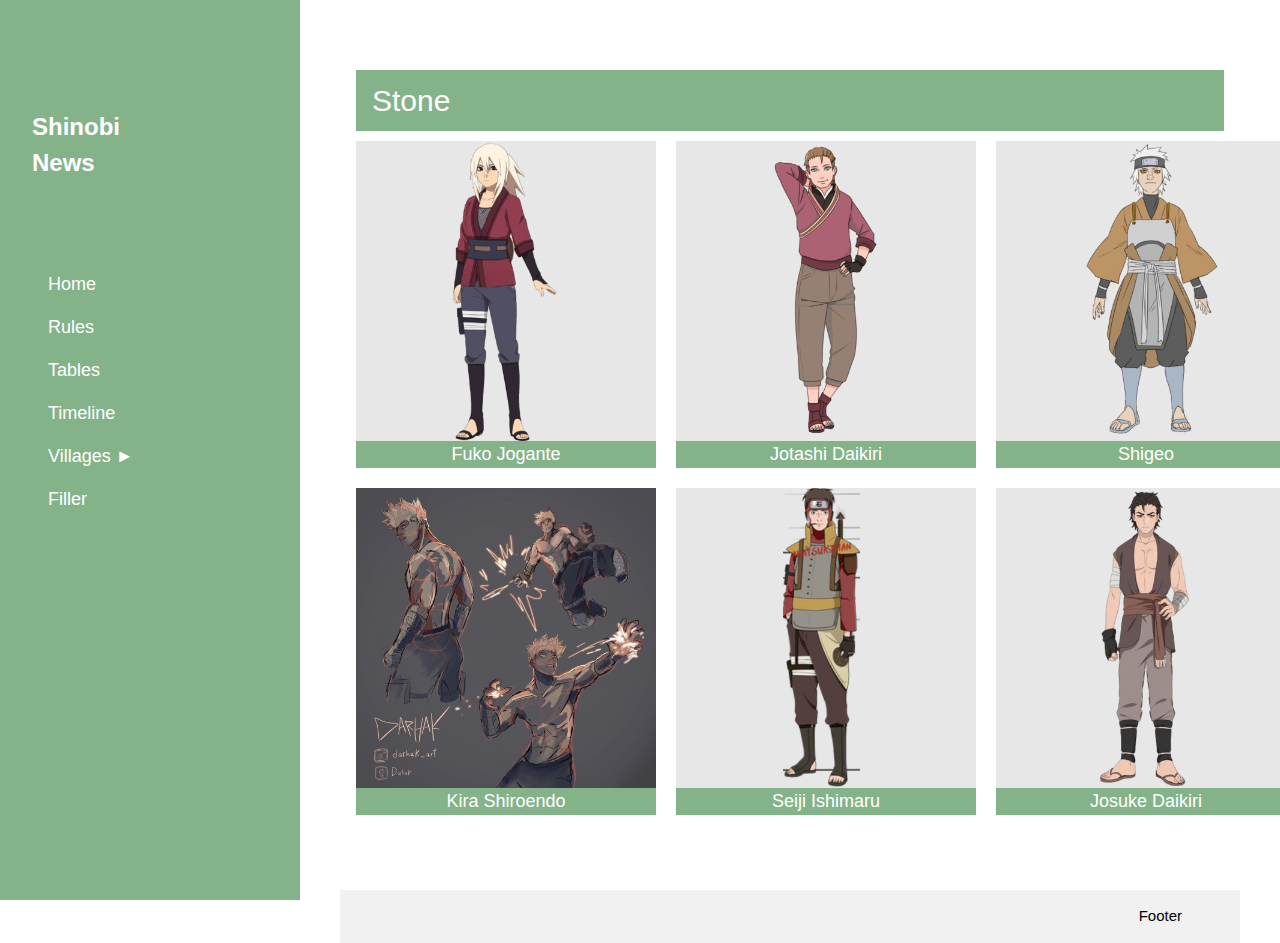
<file: pages/earth/earth.html>
<!doctype html>
<html lang="en">
    <head>
        <meta charset="UTF-8">
        <meta name="viewport" content="width=device-width, initial-scale=1.0">
        <link rel="stylesheet" href="earth_stylesheet.css">
        <title>Shinobi News</title>
    </head>
    <script src="/assets/js/navscript.js"></script>
    <body>
        <nav class="sidebar font-green sidebar-collapse sizing-top font-large sizing-padding" style="z-index:3;width:300px;" id="mySidebar"><br>
            <a href="javascript:void(0)" onclick="sidebar_close()" class="sidebar-button sidebar-hide-large sidebar-display-topleft" style="width:100%;font-size:22px">Close Menu</a>
            <div class="sidebar-container">
              <h3 class="sizing-padding-64"><b>Shinobi<br>News</b></h3>
            </div>
            <div class="sidebar-bar-block">
              <a href="/index.html" onclick="sidebar_close()" class="sidebar-bar-item sidebar-button font-hover-white">Home</a> 
              <a href="/pages/rules/rules.html" class="sidebar-bar-item sidebar-button font-hover-white">Rules</a> 
              <a href="/pages/tables/tables.html" onclick="sidebar_close()" class="sidebar-bar-item sidebar-button font-hover-white">Tables</a> 
              <a href="/pages/timeline/timeline.html" onclick="sidebar_close()" class="sidebar-bar-item sidebar-button font-hover-white">Timeline</a>
              <details class="sidebar-bar-details sidebar-button font-hover-underline">
                <summary class="sidebar-villages">Villages</summary>
                <a href="/pages/lightning/lightning.html" onclick="sidebar_close()" class="sidebar-bar-item sidebar-button font-hover-white">Cloud</a>
                <a href="/pages/fire/fire.html" onclick="sidebar_close()" class="sidebar-bar-item sidebar-button font-hover-white">Leaf</a>
                <a href="/pages/earth/earth.html" onclick="sidebar_close()" class="sidebar-bar-item sidebar-button font-hover-white">Stone</a>
                <a href="/pages/water/water.html" onclick="sidebar_close()" class="sidebar-bar-item sidebar-button font-hover-white">Mist</a>
                <a href="/pages/wind/wind.html" onclick="sidebar_close()" class="sidebar-bar-item sidebar-button font-hover-white">Sand</a>
              </details>
              <a href="#Filler" onclick="sidebar_close()" class="sidebar-bar-item sidebar-button font-hover-white">Filler</a>
            </div>
          </nav>

          <!-- Top menu on small screens -->
        <header class="sidebar-container sizing-top sidebar-hide-large font-green font-xlarge sizing-padding">
            <a href="javascript:void(0)" class="sidebar-button font-green sidebar-margin-right" onclick="sidebar_open()">☰</a>
        <span>Shinobi News</span>
        </header>

          <!-- Overlay effect when opening sidebar on small screens -->
        <div class="sidebar-overlay sidebar-hide-large" onclick="sidebar_close()" style="cursor:pointer" title="close side menu" id="myOverlay"></div>

        <!-- !PAGE CONTENT! -->
        <div class="sizing-main" style="margin-left:340px;margin-right:40px">
            <!-- Header -->
            <div class="sidebar-container" style="margin-top:60px">
                <h1 class="font-green sizing-padding">Stone</h1>

                <!-- Image Gallery -->
                <div class="gallery">
                    <div class="gallery__display">
                        <img class="gallery__display__image gallery__display__image--fuko" src="/images/Fuko_Jogante.png">
                        <p class="gallery__display__label font-large">Fuko Jogante</p>
                    </div>
                    <div class="gallery__display">
                        <img class="gallery__display__image gallery__display__image--jotashi" src="/images/Jotashi_Daikiri.png">
                        <p class="gallery__display__label font-large">Jotashi Daikiri</p>
                    </div>
                    <div class="gallery__display">
                        <img class="gallery__display__image gallery__display__image--jotashi" src="/images/Shigeo_Kamizuru.png">
                        <p class="gallery__display__label font-large">Shigeo </p>
                    </div>
                    <div class="gallery__display">
                        <img class="gallery__display__image gallery__display__image--kira" src="/images/Kira_Shiroendo.jpg">
                        <p class="gallery__display__label font-large">Kira Shiroendo</p>
                    </div>
                    <div class="gallery__display">
                        <img class="gallery__display__image gallery__display__image--seiji" src="/images/Seiji_Ishimaru.png">
                        <p class="gallery__display__label font-large">Seiji Ishimaru</p>
                    </div>
                    <div class="gallery__display">
                        <img class="gallery__display__image gallery__display__image--seiji" src="/images/Josuke_Daikiri.png">
                        <p class="gallery__display__label font-large">Josuke Daikiri</p>
                    </div>
                <!-- End page content -->
                </div>
            </div>

            <!-- Footer -->
            <div class="font-light-grey sidebar-container sizing-padding-32" style="margin-top:75px;padding-right:58px">
                <p class="sizing-right">Footer</p>
            </div>
        </div>
</file>
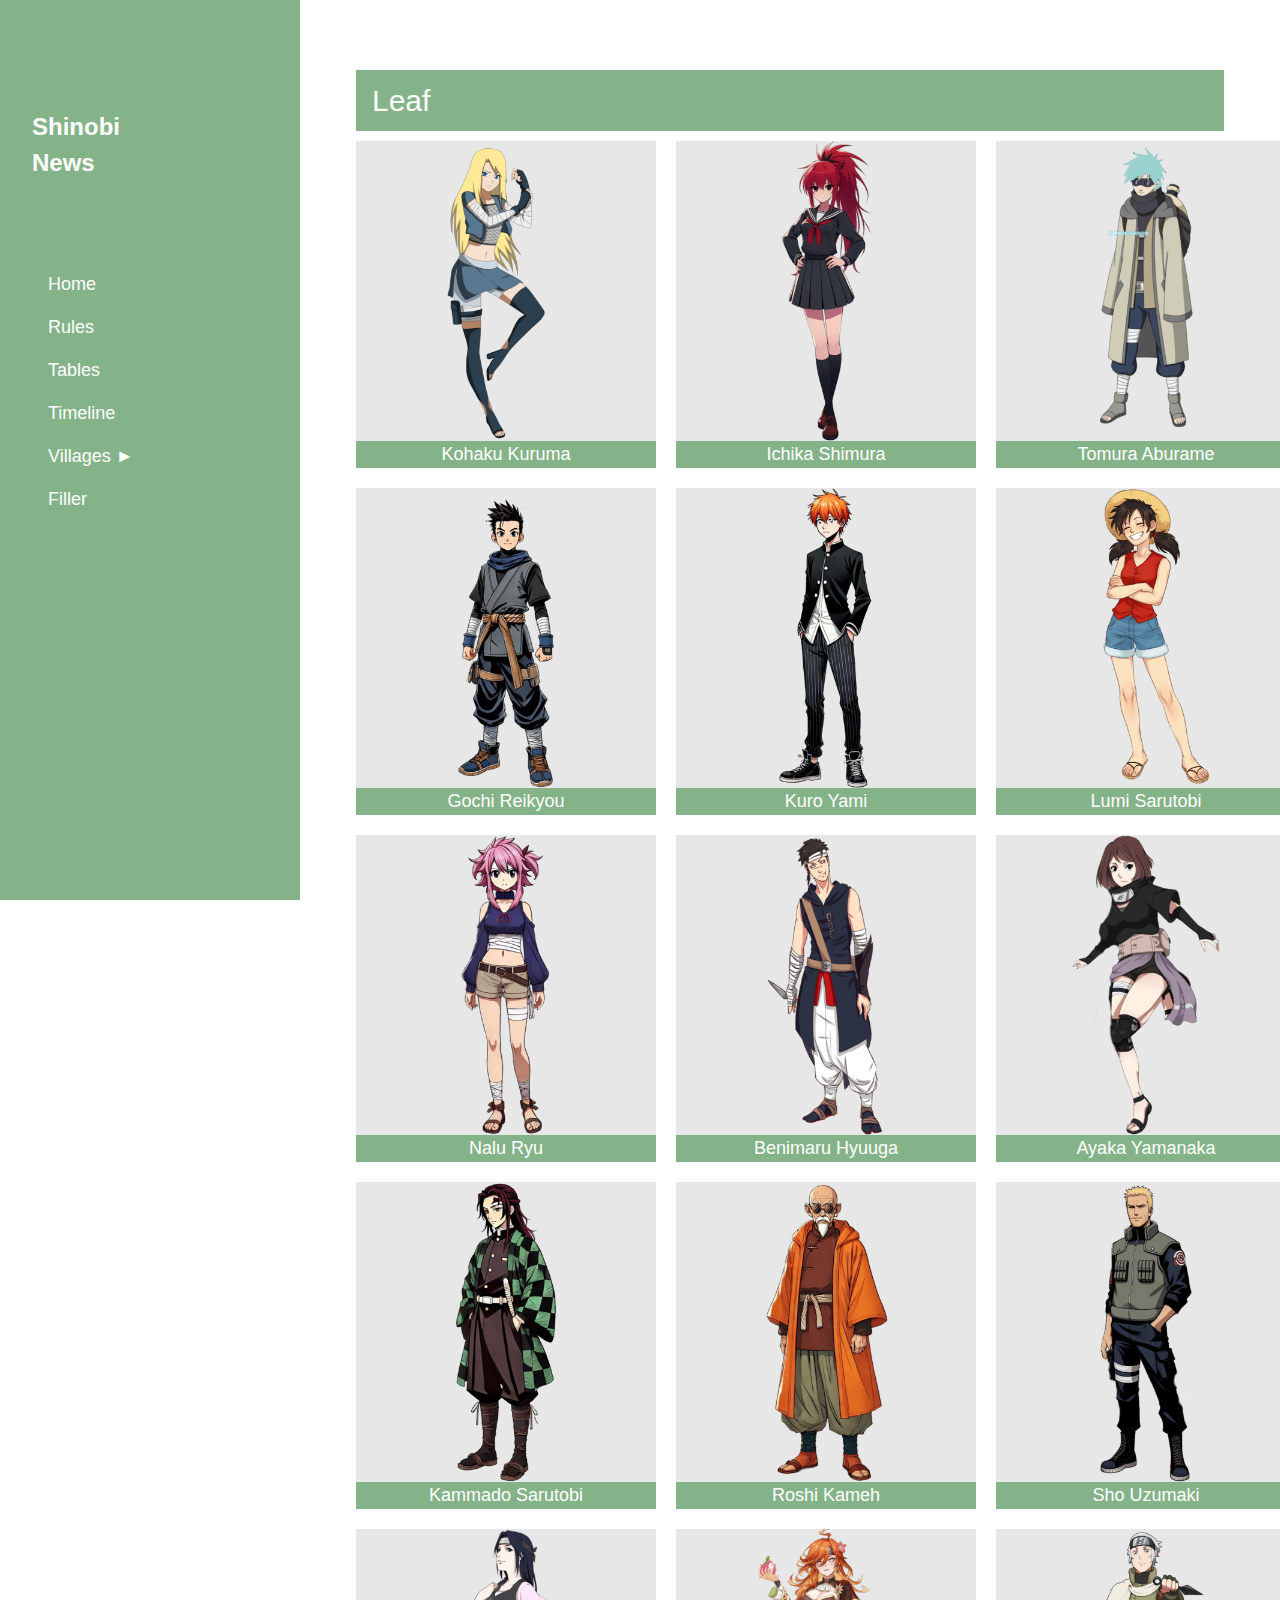
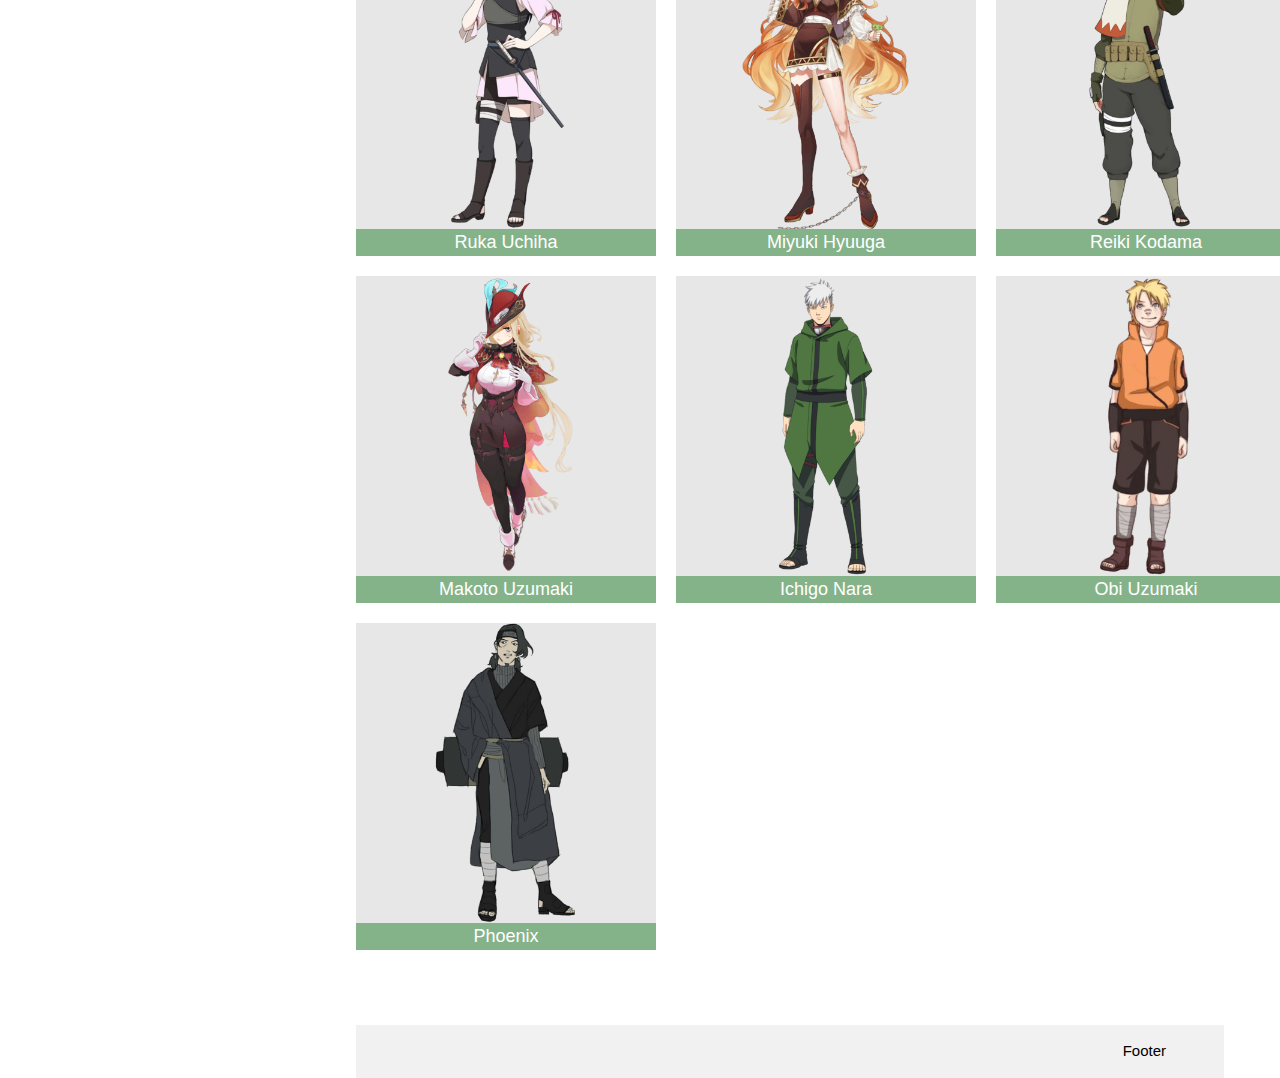
<file: pages/fire/fire.html>
<!doctype html>
<html lang="en">
    <head>
        <meta charset="UTF-8">
        <meta name="viewport" content="width=device-width, initial-scale=1.0">
        <link rel="stylesheet" href="fire_stylesheet.css">
        <title>Shinobi News</title>
    </head>
    <script src="/assets/js/navscript.js"></script>
    <body>
        <nav class="sidebar font-green sidebar-collapse sizing-top font-large sizing-padding" style="z-index:3;width:300px;" id="mySidebar"><br>
            <a href="javascript:void(0)" onclick="sidebar_close()" class="sidebar-button sidebar-hide-large sidebar-display-topleft" style="width:100%;font-size:22px">Close Menu</a>
            <div class="sidebar-container">
              <h3 class="sizing-padding-64"><b>Shinobi<br>News</b></h3>
            </div>
            <div class="sidebar-bar-block">
              <a href="/index.html" onclick="sidebar_close()" class="sidebar-bar-item sidebar-button font-hover-white">Home</a> 
              <a href="/pages/rules/rules.html" class="sidebar-bar-item sidebar-button font-hover-white">Rules</a> 
              <a href="/pages/tables/tables.html" onclick="sidebar_close()" class="sidebar-bar-item sidebar-button font-hover-white">Tables</a> 
              <a href="/pages/timeline/timeline.html" onclick="sidebar_close()" class="sidebar-bar-item sidebar-button font-hover-white">Timeline</a>
              <details class="sidebar-bar-details sidebar-button font-hover-underline">
                <summary class="sidebar-villages">Villages</summary>
                <a href="/pages/lightning/lightning.html" onclick="sidebar_close()" class="sidebar-bar-item sidebar-button font-hover-white">Cloud</a>
                <a href="/pages/fire/fire.html" onclick="sidebar_close()" class="sidebar-bar-item sidebar-button font-hover-white">Leaf</a>
                <a href="/pages/earth/earth.html" onclick="sidebar_close()" class="sidebar-bar-item sidebar-button font-hover-white">Stone</a>
                <a href="/pages/water/water.html" onclick="sidebar_close()" class="sidebar-bar-item sidebar-button font-hover-white">Mist</a>
                <a href="/pages/wind/wind.html" onclick="sidebar_close()" class="sidebar-bar-item sidebar-button font-hover-white">Sand</a>
              </details>
              <a href="#Filler" onclick="sidebar_close()" class="sidebar-bar-item sidebar-button font-hover-white">Filler</a>
            </div>
          </nav>

          <!-- Top menu on small screens -->
        <header class="sidebar-container sizing-top sidebar-hide-large font-green font-xlarge sizing-padding">
            <a href="javascript:void(0)" class="sidebar-button font-green sidebar-margin-right" onclick="sidebar_open()">☰</a>
        <span>Shinobi News</span>
        </header>

          <!-- Overlay effect when opening sidebar on small screens -->
        <div class="sidebar-overlay sidebar-hide-large" onclick="sidebar_close()" style="cursor:pointer" title="close side menu" id="myOverlay"></div>

        <!-- !PAGE CONTENT! -->
        <div class="sizing-main" style="margin-left:340px;margin-right:40px">
            <!-- Header -->
            <div class="sidebar-container" style="margin-top:60px">
                <h1 class="font-green sizing-padding">Leaf</h1>

                <!-- Image Gallery -->
                <div class="gallery">
                    <div class="gallery__display">
                        <img class="gallery__display__image gallery__display__image--kohaku" src="/images/Kohaku.png">
                        <p class="gallery__display__label font-large">Kohaku Kuruma</p>
                    </div>
                    <div class="gallery__display">
                        <img class="gallery__display__image gallery__display__image--ichika" src="/images/Ichika.png">
                        <p class="gallery__display__label font-large">Ichika Shimura</p>
                    </div>
                    <div class="gallery__display">
                        <img class="gallery__display__image gallery__display__image--tomura" src="/images/Tomura.png">
                        <p class="gallery__display__label font-large">Tomura Aburame</p>
                    </div>
                    <div class="gallery__display gallery__display--gochi">
                        <img class="gallery__display__image gallery__display__image--gochi" src="/images/Gochi.png">
                        <p class="gallery__display__label font-large">Gochi Reikyou</p>
                    </div>
                    <div class="gallery__display">
                        <img class="gallery__display__image gallery__display__image--kuro" src="/images/Kuro.png">
                        <p class="gallery__display__label font-large">Kuro Yami</p>
                    </div>
                    <div class="gallery__display">
                        <img class="gallery__display__image gallery__display__image--lumi" src="/images/Lumi.png">
                        <p class="gallery__display__label font-large">Lumi Sarutobi</p>
                    </div>
                    <div class="gallery__display">
                        <img class="gallery__display__image gallery__display__image--nalu" src="/images/nalu.png">
                        <p class="gallery__display__label font-large">Nalu Ryu</p>
                    </div>
                    <div class="gallery__display">
                        <img class="gallery__display__image gallery__display__image--beni" src="/images/Benimaru_H.png">
                        <p class="gallery__display__label font-large">Benimaru Hyuuga</p>
                    </div>
                    <div class="gallery__display">
                        <img class="gallery__display__image gallery__display__image--ayaka" src="/images/Ayaka.png">
                        <p class="gallery__display__label font-large">Ayaka Yamanaka</p>
                    </div>
                    <div class="gallery__display">
                        <img class="gallery__display__image gallery__display__image--ayaka" src="/images/Kammado.png">
                        <p class="gallery__display__label font-large">Kammado Sarutobi</p>
                    </div>
                    <div class="gallery__display">
                        <img class="gallery__display__image gallery__display__image--roshi" src="/images/Roshi.png">
                        <p class="gallery__display__label font-large">Roshi Kameh</p>
                    </div>
                    <div class="gallery__display">
                        <img class="gallery__display__image gallery__display__image--sho" src="/images/Sho.png">
                        <p class="gallery__display__label font-large">Sho Uzumaki</p>
                    </div>
                    <div class="gallery__display">
                        <img class="gallery__display__image gallery__display__image--ruka" src="/images/Ruka.png">
                        <p class="gallery__display__label font-large">Ruka Uchiha</p>
                    </div>
                    <div class="gallery__display">
                        <img class="gallery__display__image gallery__display__image--miyuki" src="/images/Miythreegi.png">
                        <p class="gallery__display__label font-large">Miyuki Hyuuga</p>
                    </div>
                    <div class="gallery__display">
                        <img class="gallery__display__image gallery__display__image--reiki" src="/images/reiki.png">
                        <p class="gallery__display__label font-large">Reiki Kodama</p>
                    </div>
                    <div class="gallery__display">
                        <img class="gallery__display__image gallery__display__image--makoto" src="/images/Makoto.png">
                        <p class="gallery__display__label font-large">Makoto Uzumaki</p>
                    </div>
                    <div class="gallery__display">
                        <img class="gallery__display__image gallery__display__image--ichigo" src="/images/Ichigo.png">
                        <p class="gallery__display__label font-large">Ichigo Nara</p>
                    </div>
                    <div class="gallery__display">
                        <img class="gallery__display__image gallery__display__image--obi" src="/images/obi.png">
                        <p class="gallery__display__label font-large">Obi Uzumaki</p>
                    </div>
                    <div class="gallery__display">
                        <img class="gallery__display__image gallery__display__image--phoenix" src="/images/Phoenix.png">
                        <p class="gallery__display__label font-large">Phoenix</p>
                    </div>
                <!-- End page content -->
                </div>
                
                <!-- Footer -->
                <div class="font-light-grey sidebar-container sizing-padding-32" style="margin-top:75px;padding-right:58px">
                    <p class="sizing-right">Footer</p>
                </div>
            </div>
        </div>
</file>
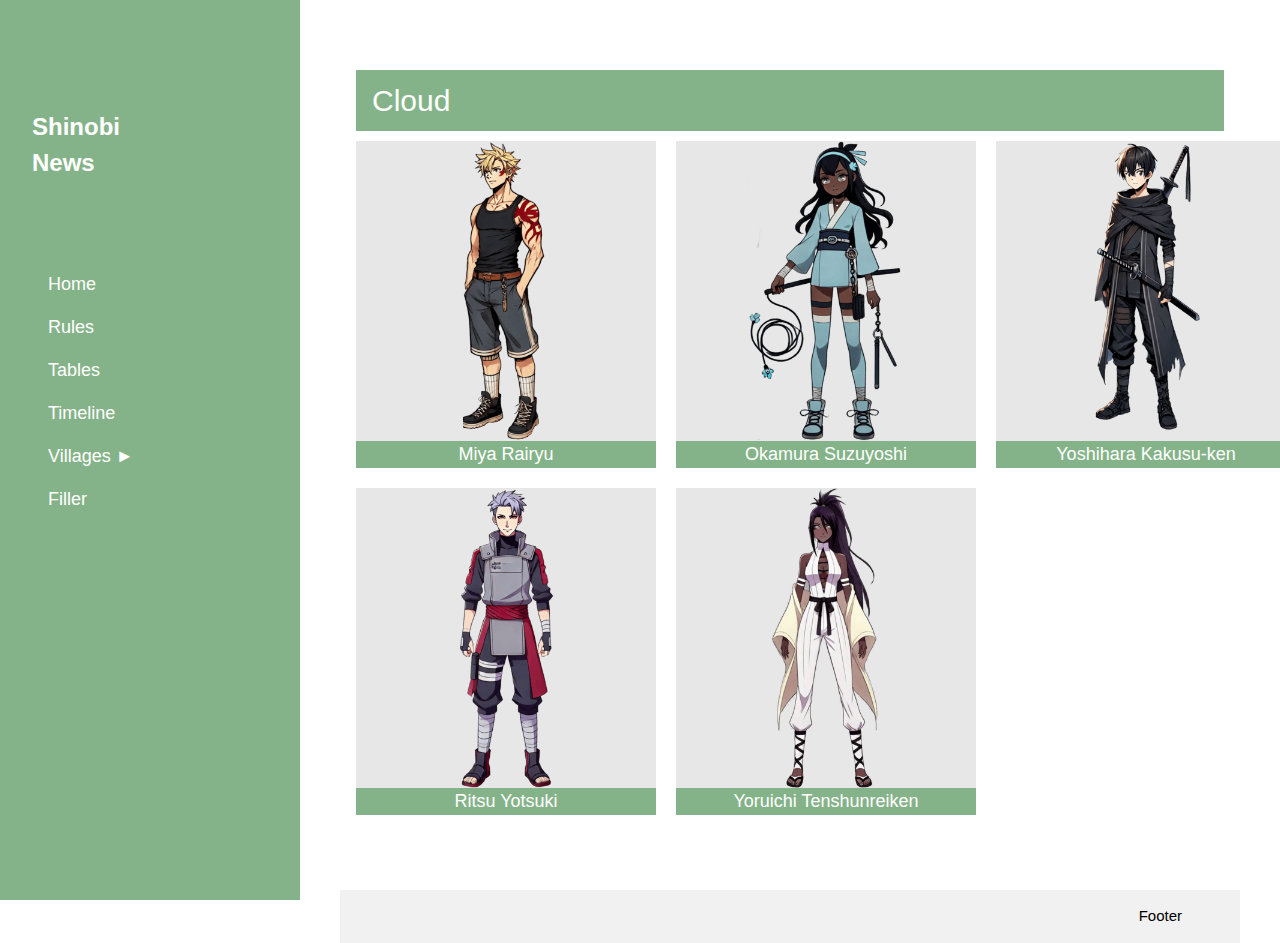
<file: pages/lightning/lightning.html>
<!doctype html>
<html lang="en">
    <head>
        <meta charset="UTF-8">
        <meta name="viewport" content="width=device-width, initial-scale=1.0">
        <link rel="stylesheet" href="lightning_stylesheet.css">
        <title>Shinobi News</title>
    </head>
    <script src="/assets/js/navscript.js"></script>
    <body>
        <nav class="sidebar font-green sidebar-collapse sizing-top font-large sizing-padding" style="z-index:3;width:300px;" id="mySidebar"><br>
            <a href="javascript:void(0)" onclick="sidebar_close()" class="sidebar-button sidebar-hide-large sidebar-display-topleft" style="width:100%;font-size:22px">Close Menu</a>
            <div class="sidebar-container">
              <h3 class="sizing-padding-64"><b>Shinobi<br>News</b></h3>
            </div>
            <div class="sidebar-bar-block">
              <a href="/index.html" onclick="sidebar_close()" class="sidebar-bar-item sidebar-button font-hover-white">Home</a> 
              <a href="/pages/rules/rules.html" class="sidebar-bar-item sidebar-button font-hover-white">Rules</a> 
              <a href="/pages/tables/tables.html" onclick="sidebar_close()" class="sidebar-bar-item sidebar-button font-hover-white">Tables</a> 
              <a href="/pages/timeline/timeline.html" onclick="sidebar_close()" class="sidebar-bar-item sidebar-button font-hover-white">Timeline</a>
              <details class="sidebar-bar-details sidebar-button font-hover-underline">
                <summary class="sidebar-villages">Villages</summary>
                <a href="/pages/lightning/lightning.html" onclick="sidebar_close()" class="sidebar-bar-item sidebar-button font-hover-white">Cloud</a>
                <a href="/pages/fire/fire.html" onclick="sidebar_close()" class="sidebar-bar-item sidebar-button font-hover-white">Leaf</a>
                <a href="/pages/earth/earth.html" onclick="sidebar_close()" class="sidebar-bar-item sidebar-button font-hover-white">Stone</a>
                <a href="/pages/water/water.html" onclick="sidebar_close()" class="sidebar-bar-item sidebar-button font-hover-white">Mist</a>
                <a href="/pages/wind/wind.html" onclick="sidebar_close()" class="sidebar-bar-item sidebar-button font-hover-white">Sand</a>
              </details>
              <a href="#Filler" onclick="sidebar_close()" class="sidebar-bar-item sidebar-button font-hover-white">Filler</a>
            </div>
          </nav>

          <!-- Top menu on small screens -->
        <header class="sidebar-container sizing-top sidebar-hide-large font-green font-xlarge sizing-padding">
            <a href="javascript:void(0)" class="sidebar-button font-green sidebar-margin-right" onclick="sidebar_open()">☰</a>
        <span>Shinobi News</span>
        </header>

          <!-- Overlay effect when opening sidebar on small screens -->
        <div class="sidebar-overlay sidebar-hide-large" onclick="sidebar_close()" style="cursor:pointer" title="close side menu" id="myOverlay"></div>

        <!-- !PAGE CONTENT! -->
        <div class="sizing-main" style="margin-left:340px;margin-right:40px">
            <!-- Header -->
            <div class="sidebar-container" style="margin-top:60px">
                <h1 class="font-green sizing-padding">Cloud</h1>

                <!-- Image Gallery -->
                <div class="gallery">
                    <div class="gallery__display">
                        <img class="gallery__display__image gallery__display__image--miya" src="/images/miya.png">
                        <p class="gallery__display__label font-large">Miya Rairyu</p>
                    </div>
                    <div class="gallery__display">
                        <img class="gallery__display__image gallery__display__image--okamura" src="/images/okamura.png">
                        <p class="gallery__display__label font-large">Okamura Suzuyoshi</p>
                    </div>
                    <div class="gallery__display">
                        <img class="gallery__display__image gallery__display__image--yoshi" src="/images/yoshi.png">
                        <p class="gallery__display__label font-large">Yoshihara Kakusu-ken</p>
                    </div>
                    <div class="gallery__display">
                        <img class="gallery__display__image gallery__display__image--ritsu" src="/images/ritsu.png">
                        <p class="gallery__display__label font-large">Ritsu Yotsuki</p>
                    </div>
                    <div class="gallery__display">
                        <img class="gallery__display__image gallery__display__image--yorui" src="/images/yoruichi.png">
                        <p class="gallery__display__label font-large">Yoruichi Tenshunreiken</p>
                    </div>
                <!-- End page content -->
                </div>
            </div>

            <!-- Footer -->
            <div class="font-light-grey sidebar-container sizing-padding-32" style="margin-top:75px;padding-right:58px">
                <p class="sizing-right">Footer</p>
            </div>
        </div>
</file>
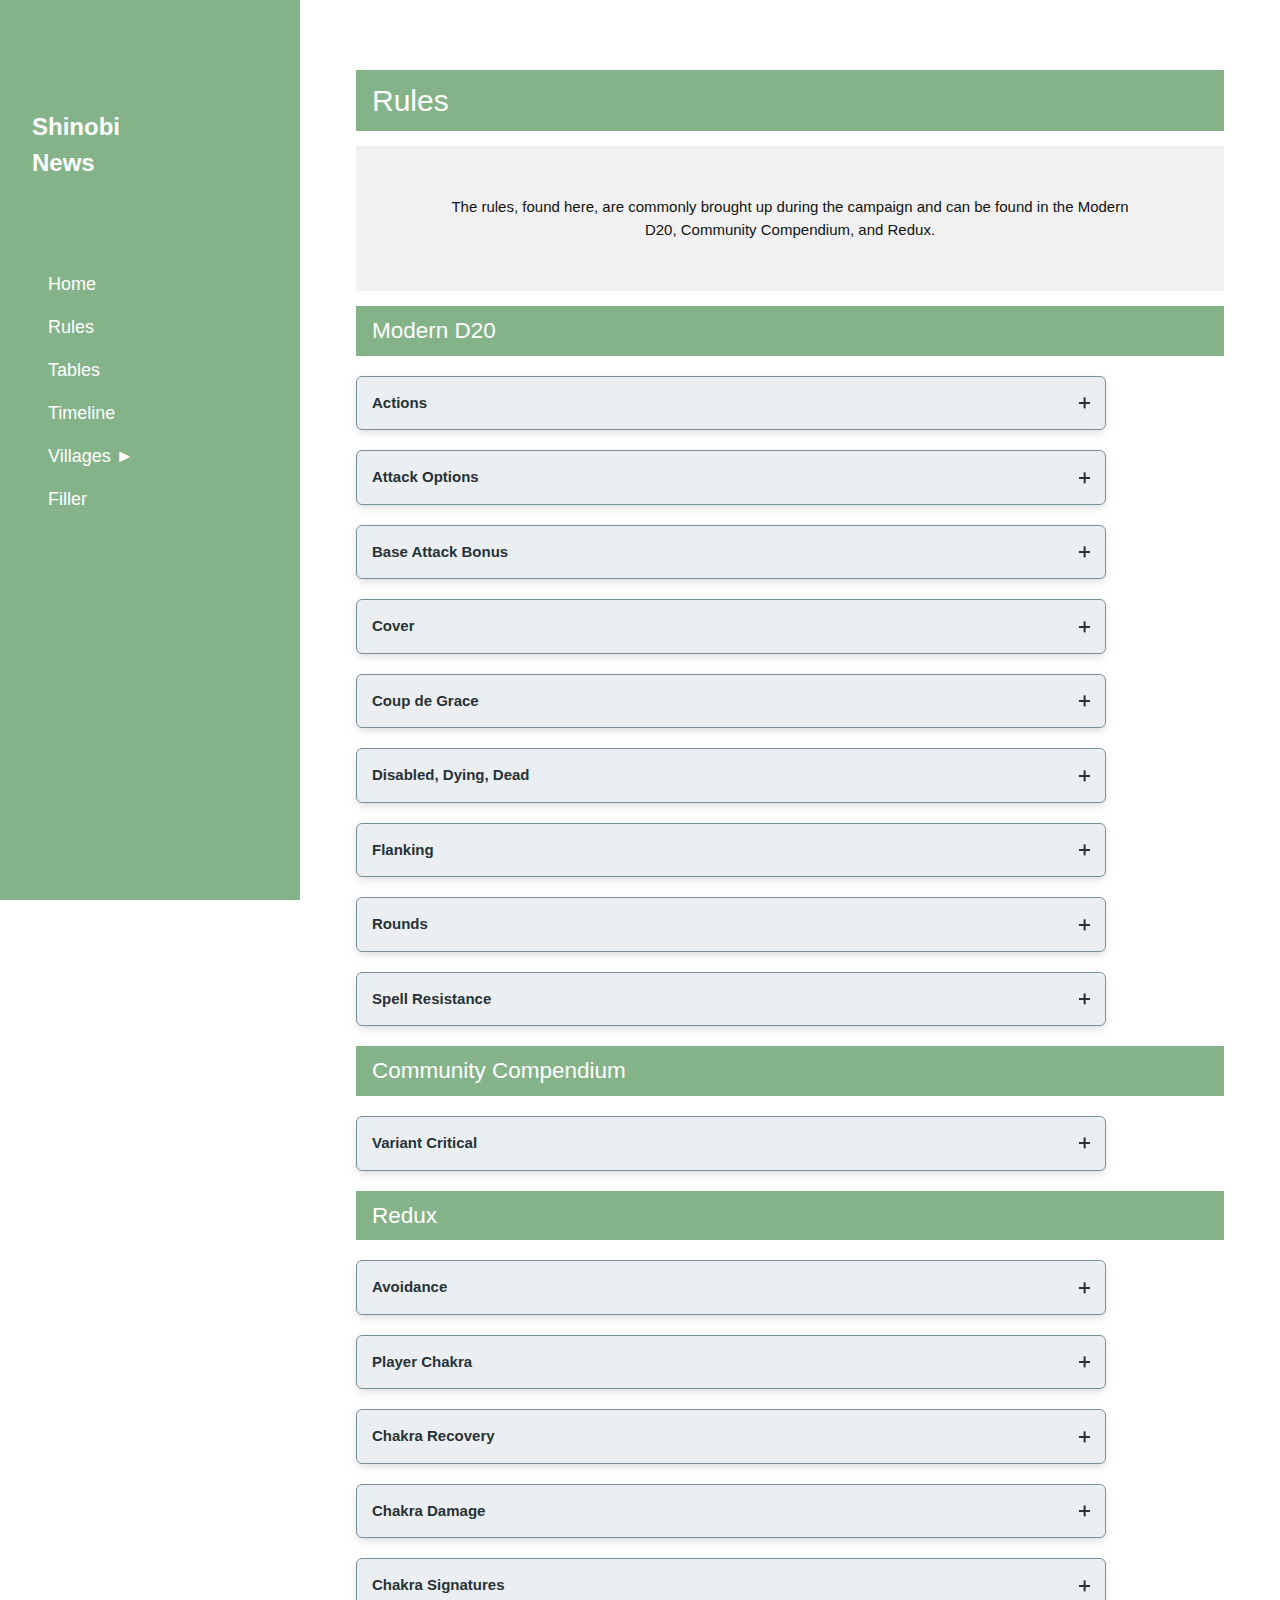
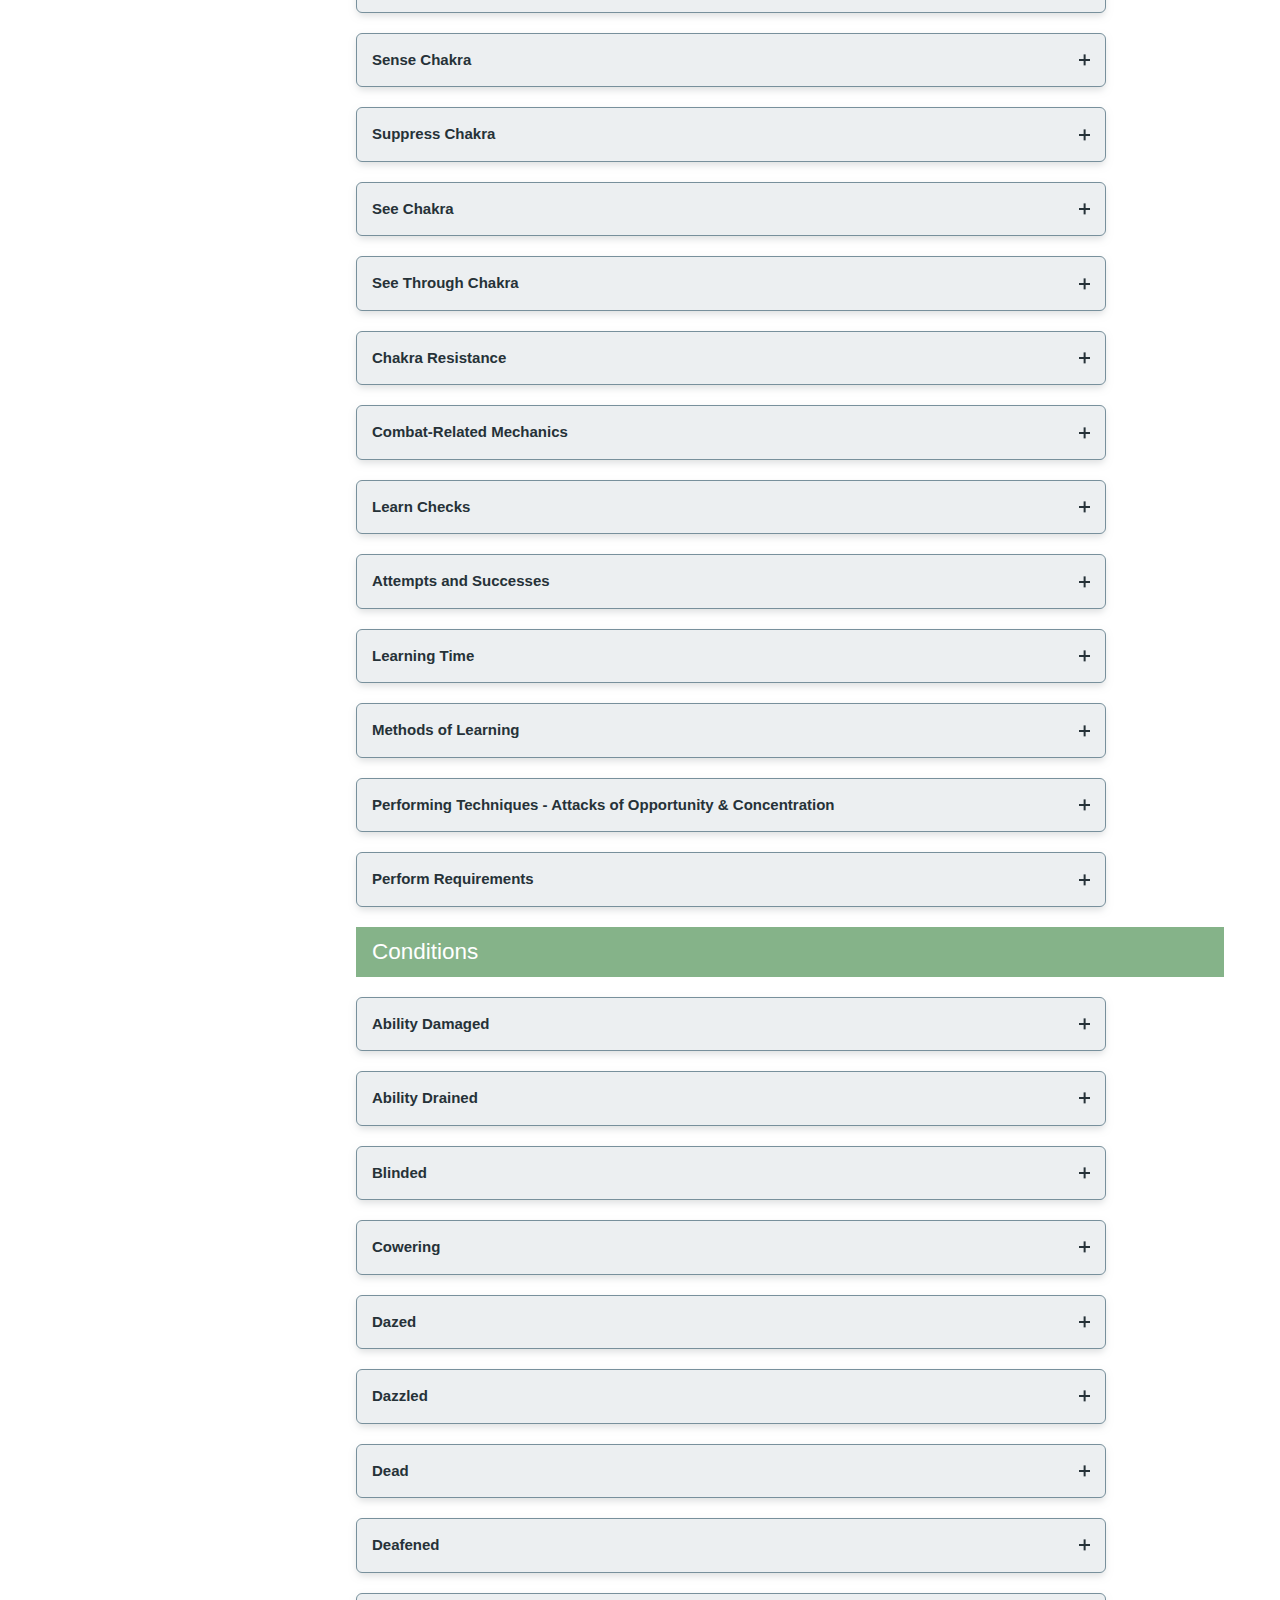
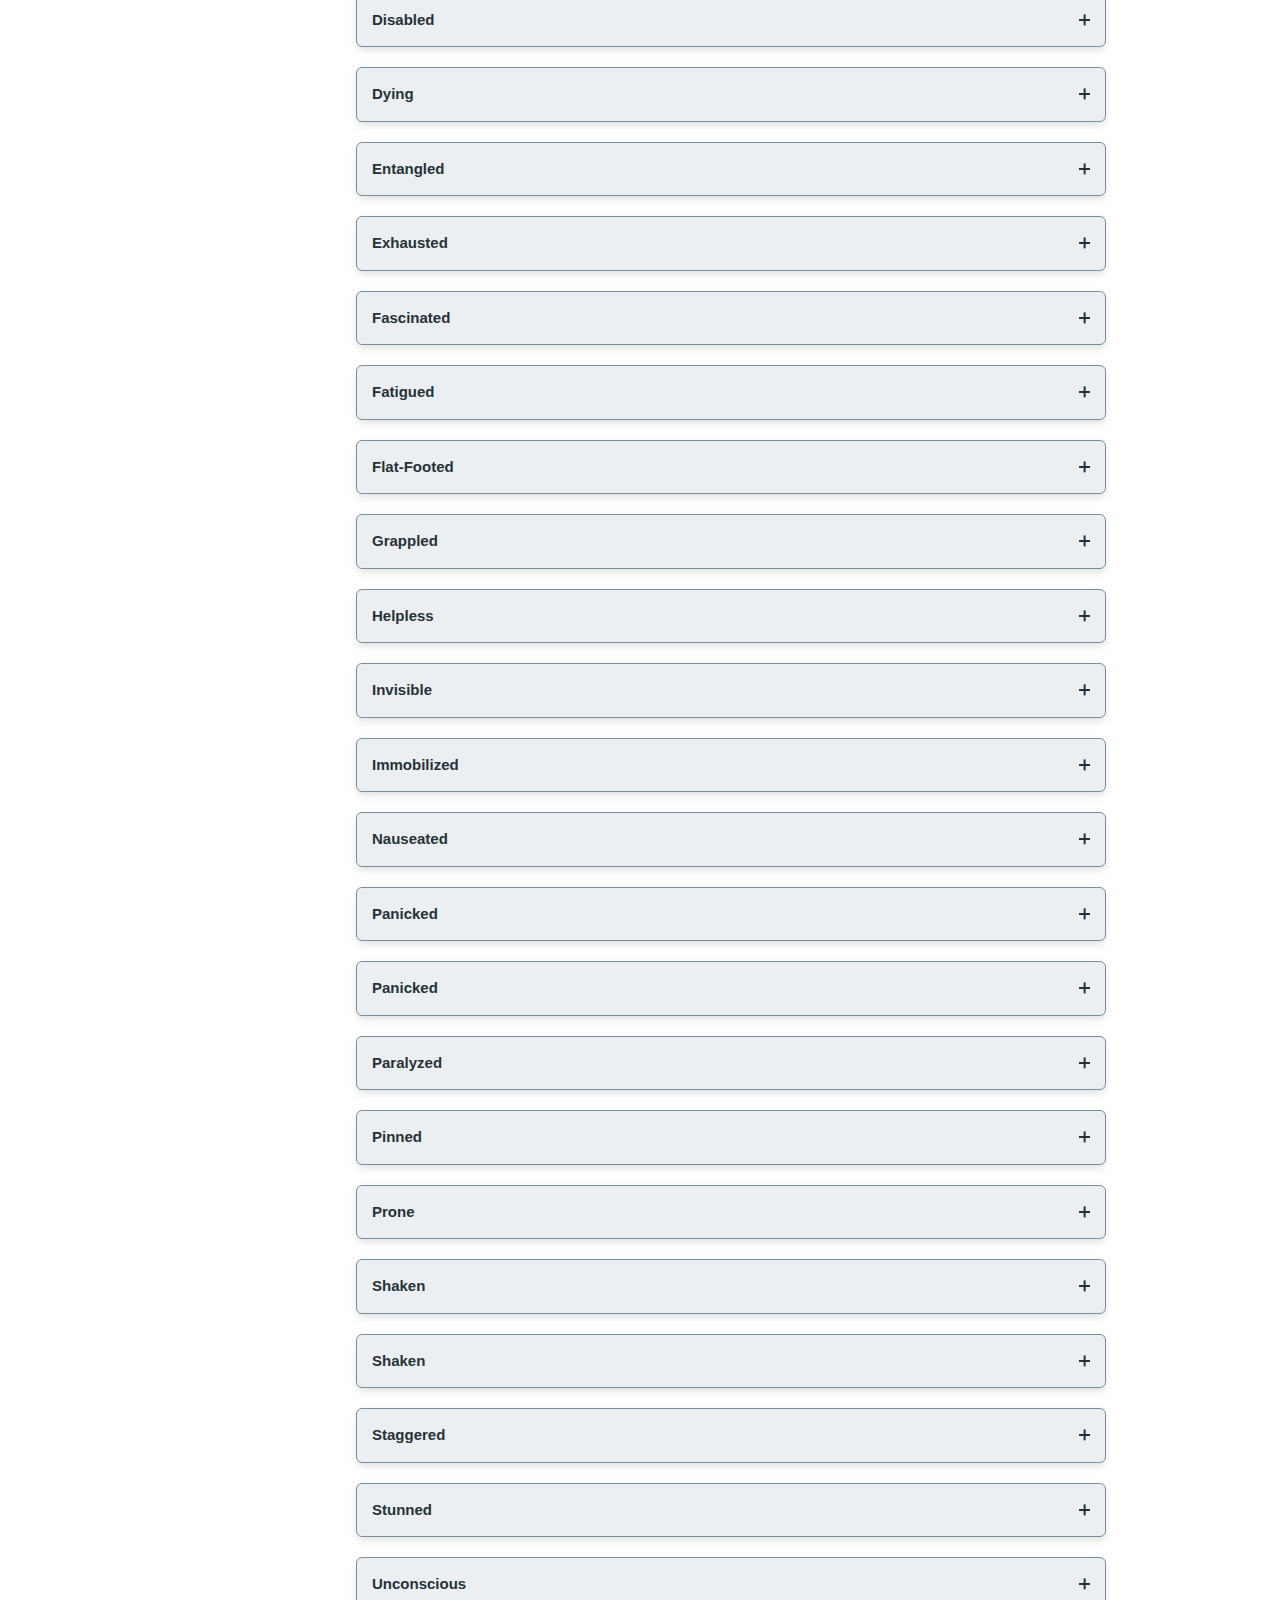
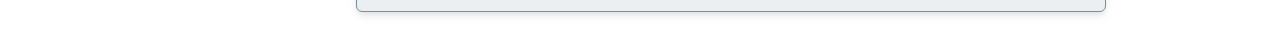
<file: pages/rules/rules.html>
<!doctype html>
<html lang="en">
    <head>
        <meta charset="UTF-8">
        <meta name="viewport" content="width=device-width, initial-scale=1.0">
        <link rel="stylesheet" href="rules_stylesheet.css">
        <title>Shinobi News</title>
    </head>
    <script src="/assets/js/navscript.js"></script>
    <body>
        <nav class="sidebar font-green sidebar-collapse sizing-top font-large sizing-padding" style="z-index:3;width:300px;" id="mySidebar"><br>
            <a href="javascript:void(0)" onclick="sidebar_close()" class="sidebar-button sidebar-hide-large sidebar-display-topleft" style="width:100%;font-size:22px">Close Menu</a>
            <div class="sidebar-container">
              <h3 class="sizing-padding-64"><b>Shinobi<br>News</b></h3>
            </div>
            <div class="sidebar-bar-block">
              <a href="/index.html" onclick="sidebar_close()" class="sidebar-bar-item sidebar-button font-hover-white">Home</a> 
              <a href="#" class="sidebar-bar-item sidebar-button font-hover-white">Rules</a> 
              <a href="/pages/tables/tables.html" onclick="sidebar_close()" class="sidebar-bar-item sidebar-button font-hover-white">Tables</a> 
              <a href="/pages/timeline/timeline.html" onclick="sidebar_close()" class="sidebar-bar-item sidebar-button font-hover-white">Timeline</a> 
              <details class="sidebar-bar-details sidebar-button font-hover-underline">
                <summary class="sidebar-villages">Villages</summary>
                <a href="/pages/lightning/lightning.html" onclick="sidebar_close()" class="sidebar-bar-item sidebar-button font-hover-white">Cloud</a>
                <a href="/pages/fire/fire.html" onclick="sidebar_close()" class="sidebar-bar-item sidebar-button font-hover-white">Leaf</a>
                <a href="/pages/earth/earth.html" onclick="sidebar_close()" class="sidebar-bar-item sidebar-button font-hover-white">Stone</a>
                <a href="/pages/water/water.html" onclick="sidebar_close()" class="sidebar-bar-item sidebar-button font-hover-white">Mist</a>
                <a href="/pages/wind/wind.html" onclick="sidebar_close()" class="sidebar-bar-item sidebar-button font-hover-white">Sand</a>
              </details>
              <a href="#Filler" onclick="sidebar_close()" class="sidebar-bar-item sidebar-button font-hover-white">Filler</a>
            </div>
          </nav>

          <!-- Top menu on small screens -->
        <header class="sidebar-container sizing-top sidebar-hide-large font-green font-xlarge sizing-padding">
            <a href="javascript:void(0)" class="sidebar-button font-green sidebar-margin-right" onclick="sidebar_open()">☰</a>
        <span>Shinobi News</span>
        </header>

          <!-- Overlay effect when opening sidebar on small screens -->
        <div class="sidebar-overlay sidebar-hide-large" onclick="sidebar_close()" style="cursor:pointer" title="close side menu" id="myOverlay"></div>

        <!-- !PAGE CONTENT! -->
        <div class="sizing-main" style="margin-left:340px;margin-right:40px">
          <!-- Header -->
        <div class="sidebar-container" style="margin-top:60px">
          <h1 class="font-green sizing-padding">Rules</h1>
          <p style="color: #111;background-color:#f1f1f1;text-align:center;padding:50px 80px;text-align: center;">The rules, found here, are commonly brought up during the campaign and can be found in the Modern D20, Community Compendium, and Redux.</p>

          <!-- Modern D20 Rules -->
           <h2 class="font-green sizing-padding">Modern D20</h2>

          <!-- Modern D20 Details -->
          <details class="details__content">
            <summary class="summary__content">Actions</summary>
            <p class="details__body">The four types of actions are attack actions, move
              actions, full-round actions, and free actions.
              Every round, on your turn, you may take an attack action
              and a move action (in either order), two move actions, or
              one full-round action. You may also perform one or more
              free actions along with any of these combinations.</p>
            <p class="details__body"> <span style="font-weight: 700;">Attack Action:</span>
              An attack action allows you to make
              one attack or do some similar action. Not all attack
              actions involve making attacks (some skill checks count as
              attack actions, for example).
            </p>
            <p class="details__body"> <span style="font-weight: 700;">Move Action:</span>
              A move action allows you to move or
              perform some similar action (such as stand up, if you’ve
              been knocked prone). Not all move actions involve movement
              (drawing a weapon, for example, is a move action).
              If none of your actions in a round involve literal movement
              from one location to another, you can take a free
              5-foot step.
            </p>
            <p class="details__body"> <span style="font-weight: 700;">Full Round Action:</span>
              Some activities take more time
              than a single attack or move action. If you take a fullround
              action, it replaces both your move and your attack
              action for the round.
            </p>
            <p class="details__body"> <span style="font-weight: 700;">Free Action:</span>
              Some activities, such as saying a few
              words, don’t take up even a fraction of an action. You can
              take these actions in addition to your other actions. The
              GM may limit the number of free actions a character can
              undertake in a single round.
            </p>
          </details>
          <details class="details__content">
            <summary class="summary__content">Attack Options</summary>
            <p class="details__body"> When attacking, you have several options</p>
            <p class="details__body"> <span style="font-weight: 700;">Attack:</span>
              You can make a single attack.
            </p>
            <p class="details__body"> <span style="font-weight: 700;">Charge:</span>
              You can charge an opponent, but doing so is a
              full-round action (it replaces both your attack action and
              your move action). When making a charge, you move in a
              straight line for up to twice your speed and then make
              one attack with a +2 bonus on the attack roll. You take a
              –2 penalty to your Defense until your turn the following
              round.
            </p>
            <p class="details__body"> <span style="font-weight: 700;">Full Attack:</span>
              Some characters can strike more than
              once each combat round, but doing so is a full-round
              action.
            </p>
            <p class="details__body"> <span style="font-weight: 700;">Modifiers - </span>
            </p>
            <p class="details__body">
              +1 to melee attack roll when attacking from higher ground.
            </p>
            <p class="details__body">
              -4 to melee attack rolls when attacking from prone. Some ranged attacks cannot be used while you are prone.
            </p>
            <p class="details__body">
              +2 to melee and ranged attack rolls when invisible. The defender loses any Dexterity bonus to their Defense.
            </p>
          </details>
          <details class="details__content">
            <summary class="summary__content">Base Attack Bonus</summary>
            <p class="details__body">Add the base attack bonuses for each class to get the
              base attack bonus. A resulting value of +6 or higher provides
              the hero with multiple attacks.</p>
              <p class="details__body">For instance, a 6th-level Dedicated/2nd-level Strong hero has a 
              base attack bonus of +6 (+4 for the Dedicated levels and +2 for the Strong levels).
              A base attack bonus of +6 allows a second attack with a
              bonus of +1, even though neither the +4 from the Dedicated
              levels nor the +2 from the Strong levels normally allows an
              additional attack.</p>
              <p class="details__body">To use multiple attacks in the same round, you must use a
                full attack, which is a full-round action.</p>
          </details>
          <details class="details__content">
            <summary class="summary__content">Cover</summary>
            <p class="details__body">
              One of the best defenses available is cover. By taking cover
              behind a tree, a car, or the corner of a building, you can protect
              yourself from attacks—especially ranged attacks—and
              also from being spotted.
              Cover provides a bonus to your Defense. The more cover
              you have, the bigger the bonus.
              <p class="details__body"> <span style="font-weight: 700;">One-quarter Cover:</span>
                Cover Bonus to Defense: +2, Reflex Saves +1
              </p>
              <p class="details__body"> <span style="font-weight: 700;">One-half Cover:</span>
                Cover Bonus to Defense: +4, Reflex Saves +2
              </p>
              <p class="details__body"> <span style="font-weight: 700;">Three-quarters Cover:</span>
                Cover Bonus to Defense: +7, Reflex Saves +3
              </p>
              <p class="details__body"> <span style="font-weight: 700;">Nine-Tenths Cover:</span>
                Cover Bonus to Defense: +10, Reflex Saves +4
              </p>
              <p class="details__body"> <span style="font-weight: 700;">Total Cover:</span>
                If an attack is made, the cover will take the hit. Otherwise, if it's a reflex save, you take half damage if the save is failed.
                No damage if successful.
              </p>
            </p>
          </details>
          <details class="details__content">
            <summary class="summary__content">Coup de Grace</summary>
            <p class="details__body">
              As a full-round action, you can use a melee weapon to
              deliver a coup de grace to a helpless foe. You can also use a
              ranged weapon, provided you are adjacent to the target.
              You automatically hit and score a critical hit. If the defender
              survives the damage, he still must make a Fortitude save (DC
              10 + damage dealt) or die.
              Delivering a coup de grace provokes attacks of opportunity
              from threatening foes because it involves focused concentration
              and methodical action.
              You can’t deliver a coup de grace against a creature that
              is immune to critical hits, such as a zombie.
            </p>
          </details>
          <details class="details__content">
            <summary class="summary__content">Disabled, Dying, Dead</summary>
            <p class="details__body">Your hit points represent how much damage you can take
              before being disabled, knocked unconscious, or killed.</p>
            <p class="details__body"> <span style="font-weight: 700;">1 or More Hit Points:</span>
              No matter how many hit points you have lost, so long as
              they have not dropped to 0 or lower, you remain fully
              functional.
            </p>
            <p class="details__body"> <span style="font-weight: 700;">Disabled:</span>
              If your hit points drop to 0, you are disabled. You can only
              take a single move action or attack action, and you take 1
              point of damage after completing an action.
            </p>
            <p class="details__body"> <span style="font-weight: 700;">Dying:</span>
              If your hit points drop to from –1 to –9 hit points, you’re
              unconscious and dying. Each round, make a Fortitude save
              (DC 20). If you fail, you lose 1 hit point, and you must
              make the Fortitude save again the next round. If you succeed,
              you become stable. While stable, you’re still unconscious.
              Each hour thereafter you make a Fortitude save
              (DC 20) to regain consciousness; if the save fails, you
              remain unconscious.
              You can stop a dying character’s loss of hit points with
              a successful Treat Injury check (DC 15).
            </p>
            <p class="details__body"> <span style="font-weight: 700;">Dead:</span>
              If your hit points fall to –10 or lower, you’re dead.
            </p>
          </details>
          <details class="details__content">
            <summary class="summary__content">Flanking</summary>
            <p class="details__body">If you are making a melee attack against an opponent and
              an ally directly opposite you is threatening the opponent,
              you and your ally flank the opponent. You gain a +2 bonus
              on your attack roll. The ally must be on the other side of the
              opponent so that the opponent is directly between you and
              your ally.
              You don’t gain a bonus for flanking when making a ranged
              attack.</p>
          </details>
          <details class="details__content">
            <summary class="summary__content">Rounds</summary>
            <p class="details__body">Combat is divided into rounds. In every round, each combatant
              gets to do something. A round represents 6 seconds
              in the game world.</p>
          </details>
          <details class="details__content">
            <summary class="summary__content">Spell Resistance</summary>
            <p class="details__body">
              A creature with spell resistance
              can avoid the effects of spells and spell-like abilities that
              directly affect it. To determine whether a spell or spell-like
              ability works, the spellcaster must make a level check (1d20
              + caster level). If the result equals or exceeds the creature’s
              spell resistance, the spell works normally, although the
              creature is still allowed a saving throw.
            </p>
          </details>

          <!-- Comunity Compendium Rules -->
          <h2 class="font-green sizing-padding">Community Compendium</h2>

          <!-- Comunity Compendium Details -->
          <details class="details__content">
            <summary class="summary__content">Variant Critical</summary>
            <p class="details__body">Each time a critical hit against a humanoid is
              confirmed, roll a d% and implement an effect according
              to the options below.</p>
            <p class="details__body"> <span style="font-weight: 700;">Soft Spot (1 - 30):</span>
              The attack struck a "soft
              spot" of the body, more vulnerable to injury than other
              parts. This is the "classic critical". Simply multiply the
              damage according to the critical multiplier, as for a
              normal critical hit. This is the only form of critical hit
              that actually multiplies the damage. All other forms of
              critical hits (below) deal normal damage, but include a
              special effect.
            </p>
            <p class="details__body"> <span style="font-weight: 700;">Broken Arm (31 - 45):</span>
              The attack cleaved, punctured, or
              shattered the bones in your arm. In addition to taking
              damage as for a normal attack, your arm is now broken.
              You take a -4 on all Strength-based checks (whether it
              be a skill check, a grapple check, a lifting check, etc.)
              except for Jump. You take a -4 on all attack rolls with
              that arm, and you do not deal bonus damage for wielding
              a weapon in two hands. Any techniques you use that has
              hand seal or half seal (if you are using the same hand that
              is broken) component incur a 15% failure chance, which
              stacks with any penalties for wearing armor but does not
              exceed the normal 95% max penalty (see the Mobility
              component in the Core Book). A broken arm does not
              recover naturally. It can be repaired with a DC 20 Heal
              check, or by healing at least 8 points of damage.
              For weapons with higher critical multipliers: For each
              point the critical multiplier is above x2, increase the
              penalties by 2 and the technique failure by 5%. For
              instance, if your arm was broken by a weapon with an
              x4 multiplier, you would take a -8 on all Strength-based
              checks and attack rolls, and you would incur a 25%
              technique failure chance.
              If a creature doesn't have arms or the DM decides the
              creature is otherwise immune to such an effect, reroll
              the d% for the critical hit effect.
              If it is relevant, roll d2 or flip a coin to determine
              which arm is affected.
            </p>
            <p class="details__body"> <span style="font-weight: 700;">Broken Leg (46 - 60):</span>
              The attack cleaved, punctured, or
              shattered the bones in your leg. In addition to taking
              damage as for a normal attack, your leg is now broken.
              Your movement speed is halved, rounded down, and you
              cannot run or charge. You take a -4 on all checks that
              involve using your legs (examples include Jump, Move
              Silently, Balance, Tumble, etc), on all Reflex saves that
              involve using your legs (jumping out of the way of a
              falling boulder, for instance), and on checks to avoid
              being tripped, bull rushed, or overrun. Standing up from
              prone is now a full-round action instead of a move
              action. Finally, your Dexterity score is reduced by 1. A
              broken leg does not recover naturally. It can be repaired
              with a DC 20 Heal check, or by healing at least 8 points
              of damage.
              For weapons with higher critical multipliers: For each
              point the critical multiplier is above x2, increase the
              check and save penalties by 2 and the Dexterity penalty
              by 1. For instance, if your leg was broken by a weapon
              with an x4 multiplier, you would take a -8 on all checks
              and saves involving your legs, and your Dexterity would
              be reduced by 3.
              If a creature doesn't have legs or the DM decides the
              creature is otherwise immune to such an effect, reroll
              the d% for the critical hit effect.
              If it is relevant, roll d2 or flip a coin to determine
              which leg is affected.
            </p>
            <p class="details__body"> <span style="font-weight: 700;">Nerve Hit (61 - 70):</span>
              The attack damaged an area with a
              particularly high concentration of nerve endings. In
              addition to taking damage as for a normal attack, you
              suffer extreme pain. You must make a DC 15+X Will
              save against a pain effect or else be staggered for X
              rounds, where X is equal to the weapon's critical
              multiplier. A staggered character can only take a single
              standard action or a single move action each round.
              If a creature doesn't have nerves or the DM decides the
              creature is otherwise immune to such an effect, reroll
              the d% for the critical hit effect.
            </p>
            <p class="details__body"> <span style="font-weight: 700;">Major Artery (71 - 80):</span>
              The attack ruptured a major artery. In
              addition to taking damage as for a normal attack, you
              begin bleeding profusely. Each round, you take 1 damage
              as if you were dying. Damage to a major artery does not
              recover naturally. It can be repaired with a DC 15+X
              Heal check, or by healing at least X points of damage. X
              is equal to the critical multiplier of the weapon that
              caused the damage.
              If a creature doesn't have arteries or the DM decides
              the creature is otherwise immune to such an effect,
              reroll the d% for the critical hit effect.
            </p>
            <p class="details__body"> <span style="font-weight: 700;">Ruptured Stomach (81 - 85):</span>
              The attack broke a hole in your
              stomach. In addition to taking damage as for a normal
              attack, you now have a ruptured stomach that is leaking
              corrosive digestive juices into your body. Every 10 - X
              rounds (X is equal to the critical multiplier of the
              weapon that caused the damage) you must make a DC 20
              Fortitude save or take 1d8 points of damage. A ruptured
              stomach does not heal naturally. It can be repaired with
              a DC 20 Heal check, or by healing at least 8 points of
              damage.
              If a creature doesn't have a stomach or the DM decides
              the creature is otherwise immune to such an effect,
              reroll the d% for the critical hit effect.
            </p>
            <p class="details__body"> <span style="font-weight: 700;">Punctured Lung (86 - 90):</span>
              The attack damaged a lung. In
              addition to taking damage as for a normal attack, you
              now have a punctured lung. You take Constitution
              damage equal to twice the weapon's critical multiplier.
              Additionally, you are staggered. A Staggered character
              can only take a single standard action or a single move
              action each round.
              A punctured lung does not heal naturally, nor does its
              associated Constitution damage. It takes a DC 25 Heal
              check or at least 10 points of healing to repair a
              punctured lung. Once it is repaired, the Constitution
              damage is immediately recovered.
              A punctured lung cannot reduce you to 0 Constitution.
              If a punctured lung would reduce you to 0 Constitution,
              you are instead reduced to 1, and you are immediately
              reduced to -1 Hit Points regardless of your current total.
              From there, follow the rules for damage to the Heart
              (below).
              If a creature doesn't have lungs or the DM decides the
              creature is otherwise immune to such an effect, reroll
              the d% for the critical hit effect.
            </p>
            <p class="details__body"> <span style="font-weight: 700;">Nervous System (91 - 95):</span>
              The attack damaged your brain,
              spinal cord, or other nervous organ. In addition to taking
              damage as for a normal attack, roll a d4 and suffer the
              according
              Effect:
              1: Your Intelligence, Wisdom, and Charisma are all
              reduced by 3+X, where X is the critical multiplier of the
              weapon.
              2: You are knocked unconscious.
              3: Your Dexterity is reduced by 8+X, where X is the
              critical multiplier of the weapon.
              4: See the rule for Heart damage (below)
              Brain damage does not recover naturally. Brain
              damage can be repaired by a DC 25+X Heal check, or by
              healing at least 12+X points of damage (X is the critical
              multiplier of the weapon that caused the damage). If you
              rolled a "4" on the d4, these numbers replace the normal
              DCs and numbers for Heart damage.
              If a creature doesn't have a nervous system or the DM
              decides the creature is otherwise immune to such an
              effect, reroll the d% for the critical hit effect.
            </p>
            <p class="details__body"> <span style="font-weight: 700;">Heart (96 - 100):</span>
              The attack ruptured your heart. You must make
              a DC 25+X Fortitude save (X is the critical multiplier of
              the weapon) or else be immediately reduced to -1 Hit
              Points regardless of your current total. You are dying.
              Unlike being reduced to negative HP by a normal attack,
              you cannot stabilize naturally. Furthermore, the First
              Aid DC increases to 25, and it takes at least 10 points of
              healing to stabilize you. Even if healing brings you into
              the positive numbers of hit points, you are still
              unconscious and dying if the healing wasn't at least 10
              hit points.
              If a creature doesn't have a heart or the DM decides
              the creature is otherwise immune to such an effect,
              reroll the d% for the critical hit effect.
            </p>
            <p class="details__body"> <span style="font-weight: 700;">Healing:</span>
              When a particular injury says it can be healed
              by healing a certain amount of damage, it doesn't all
              have to be healed in one sitting. You can split the healing
              among multiple healing actions. For instance, you don't
              have to heal 10 damage with a single cure technique to
              repair Heart damage. You could heal 3 damage with one
              healing technique, 5 damage with another, and 2 damage
              with a third. You should keep track of how much
              healing a character has received for the purpose of
              treating special injuries.
              Even if you are healed to maximum HP, special
              injuries are only repaired if you have been healed for the
              required amount of damage. You can still be healed after
              you have reached maximum HP to repair these special
              injuries.
            </p>
            <p class="details__body"> <span style="font-weight: 700;">Non-Lethal Damage:</span>
              A critical hit with a nonlethal weapon can only be a
              soft spot, a broken arm, a broken leg, or a nerve hit. If
              anything else is rolled for a nonlethal weapon's critical,
              treat it as a soft spot (classic critical).
            </p>
          </details>

          <!-- Redux Rules -->
          <h2 class="font-green sizing-padding">Redux</h2>

          <!-- Redux Details -->
          <details class="details__content">
              <summary class="summary__content">Avoidance</summary>
              <p class="details__body">
                Techniques that can Avoid an Attack or which can be
                used as a Defensive Maneuver are few and far between,
                but they are a useful staple in many a shinobi's arsenal
                of techniques. These techniques work on the same basic
                principle, as described below.
              </p>
              <p class="details__body"> <span style="font-weight: 700;">Performing:</span>
                When a technique's descriptive text contains an
                'Avoiding an Attack' or 'Defensive Maneuver' entry, it
                can be performed as an instant action when you are
                targeted by an attack or effect requiring an attack roll
                of any kind. The use of a technique in this way must be
                declared before the result is known (though understandably
                many GM's may not wish to slow down play
                by declaring attacks, in which case they may allow you
                to do it after the hit is confirmed, but before damage is
                known). If you are caught flat-footed or denied your
                Dexterity bonus to Defense against the attack, you cannot
                use a technique in this manner.
                To successfully perform the technique this way, you
                must roll a Perform check for the technique, opposed
                by the result of the attack roll made against you. If the
                attack was a Chakra Control, Genjutsu or Ninjutsu effect,
                the required result increases by 5. If the attack roll
                was a natural 20 or a confirmed critical hit, the required
                result increases by 5 (stacks with the other increase).
                A technique will list a minimum required result,
                if there is one. Not meeting this minimum result
                will mean the attempt fails, even if you scored higher
                than the attack roll. The techniques themselves will
                explain what will happen if you succeed.
                Some techniques will allow you to defend against
                techniques or effects that allow for a save (usually a
                Reflex save) to avoid some of its effects. Any technique
                whose avoidance can do so will specifically say so. The
                Perform DC is opposed by the effect's Save DC (plus 5 if
                it is a technique, as above).
              </p>
              <p class="details__body"> <span style="font-weight: 700;">Success:</span>
                If you succeed, the attack is either negated (Avoiding
                an Attack, usually by moving away before the attack
                can connect) or partially mitigated (Defensive Maneuver,
                usually by raising obstacles or barriers to absorb
                some or all of the attack). Each technique will specify
                the exact effect.
              </p>
              <p class="details__body"> <span style="font-weight: 700;">Failure:</span>
                If you fail, the technique is not performed and you are
                affected by the attack as normal (it still needs to hit
                you). Any Chakra spent is wasted.
              </p>
              <p class="details__body"> <span style="font-weight: 700;">Limitations:</span>
                While useful, these abilities are not all-powerful. Techniques
                can only help you defend against sources up to a
                certain CR (listed in the technique's description), and
                offer Mastery effects to increase the CR against which
                they can defend. Techniques can never defend against
                attacks from sources with a CR higher than your level
                or HD, unless they specifically say they can. Creatures
                can willingly lower their own CR to allow lower-level
                creatures to avoid their attacks (useful when teaching a
                student, for example), but must do so explicitly for each
                attack that could be avoided.
                Furthermore, you are limited to five attempts per day
                to Avoid an Attack and another five attempts per day to
                use a Defensive Maneuver. These uses per day are a
                total, not per technique (for example, if you use Kawarimi
                no Jutsu to Avoid an Attack five times in a given
                day, you can't use Shundou to Avoid an Attack for
                the rest of the day).
              </p>
            </details>
          <details class="details__content">
            <summary class="summary__content">Player Chakra</summary>
            <p class="details__body">
              A character's Chakra is divided into two categories: Chakra Pool and Chakra Reserve. 
              Chakra Pool is the amount of Chakra readily available to a character. 
              Chakra Reserve resembles extra Chakra characters can access through the use of the new Chakra Control skill.
            </p>
            <p class="details__body"> <span style="font-weight: 700;">Chakra Pool:</span>
              A character gains 2 Chakra per level, doubled at first level. 
              Characters with Constitution modifiers higher than 0 also gain bonus Chakra equal to that modifier each level. 
              Temporary increases in Constitution (or a replacement ability score, if applicable) do not increase Chakra Pool.
            </p>
            <p class="details__body"> <span style="font-weight: 700;">Chakra Reserve:</span>
              Characters gain 2 Chakra Reserves per level. 
              These Reserves can be accessed through the new Chakra Control skill, granting temporary Chakra
            </p>
            <p class="details__body"> <span style="font-weight: 700;">Temporary Chakra:</span>
              Temporary Chakra is added to your Chakra Pool, and is used before normal Chakra. 
              Temporary Chakra cannot make you exceed your maximum Chakra.
            </p>
          </details>
          <details class="details__content">
            <summary class="summary__content">Chakra Recovery</summary>
            <p class="details__body">
              A night's rest restores your entire Chakra Pool, as well as one Chakra Reserve per level.
            </p>
            <p class="details__body"> <span style="font-weight: 700;">Low Reserve:</span>
              While your Chakra Reserves are below half of their maximum, you are fatigued. If your Reserves are reduced below half during combat, 
              the fatigue does not go into effect until the encounter ends. When your Reserves are reduced below one quarter of their maximum, 
              you are immediately fatigued.
              Once your Reserves are restored to half of their maximum or above, you immediately recover from this fatigue.
            </p>
            <p class="details__body"> <span style="font-weight: 700;">No Chakra:</span>
              When your Chakra Pool drops to 0, you become depleted (see below). If you have any Reserves, 
              they are reduced to 0 and your Chakra Pool recovers to 1. 
              While your Chakra Pool is empty, you can only take a single move or attack action per round, and you cannot run or charge.
            </p>
            <p class="details__body"> <span style="font-weight: 700;">Chakra Depletion:</span>
              Characters that are depleted become exhausted for as long as they remain depleted. Once their Chakra Reserves reach above 50%, 
              the exhaustion changed to fatigue. Depleted characters recover Chakra at one-quarter the normal rate, or at one-half the normal rate while 
              receiving bed rest. Short rests (described later in this chapter) will not recover Chakra for depleted characters.
              Once your Chakra Reserves and Chakra Pool recover fully (not counting temporary Chakra), you are no longer depleted.
            </p>
          </details>
          <details class="details__content">
            <summary class="summary__content">Chakra Damage</summary>
            <p class="details__body"> <span style="font-weight: 700;">Chakra Damage:</span>
              This damage is subtracted directly from a character's Chakra Pool. 
              Against targets with an empty Chakra Pool, Chakra Damage is doubled and applied to the target's hit points instead.
            </p>
            <p class="details__body"> <span style="font-weight: 700;">Chakra Coils Damage (CCD):</span>
              Each point of Chakra Coils Damage lowers your current and maximum Chakra Pool and Reserves by one. Temporary CCD is healed naturally, at a rate of one per week of bed rest. 
              Permanent CCD does not heal naturally.
            </p>
          </details>
          <details class="details__content">
            <summary class="summary__content">Chakra Signatures</summary>
            <p class="detailis__body">
              Chakra Signatures have different categories, affecting your ability to locate them and identify their sources 
              while using Sense Chakra. Signature Strength is based on the current Chakra Pool of the carrier.
              A detection bonus is granted as a competence bonus to all skill checks made to locate a source you can Sense, as you can narrow your focus.
            </p>
            <p class="details__body"> <span style="font-weight: 700;">Suppressed (0 Chakra):</span>
              The source either has no Chakra, or has completely concealed it. The Chakra cannot be detected or identified in any way.
            </p>
            <p class="details__body"> <span style="font-weight: 700;">Faint (1-10 Chakra):</span>
              The source is barely detectable.
              You can sense that it’s within range of your senses, but you cannot tell where it is.
              Detection Bonus: None.
              Identify: Yes, if intimately familiar.
            </p>
            <p class="details__body"> <span style="font-weight: 700;">Moderate (11-50 Chakra):</span>
              This source is decently powerful. You can sense in which general direction the source can be found.
              Detection Bonus: +2.
              Identify: Yes, if passing acquaintance or more.
            </p>
            <p class="details__body"> <span style="font-weight: 700;">Strong (51-99 Chakra):</span>
              This source is potent. You can sense its general direction and approximate distance.
              Detection Bonus: +4.
              Identify: If encountered before.
            </p>
            <p class="details__body"> <span style="font-weight: 700;">Overwhelming (100+ Chakra):</span>
              This source is staggeringly powerful, allowing you to discern its location within a margin of a few feet.
              Detection Bonus: +10.
              Identify: Possibly even if not yet encountered.
            </p>
          </details>
          <details class="details__content">
            <summary class="summary__content">Sense Chakra</summary>
            <p class="details__body">
              You can activate this ability by concentrating for an attack action. The ability remains active for as long as you 
              continue to concentrate, plus 1d3 rounds.
              The ability allows you to sense lingering Chakra and detect nearby creatures with a strong enough Chakra
              Signature, as above, within 5 ft per level or HD.
            </p>
            <p class="details__body"> <span style="font-weight: 700;">Passive Sense:</span>
              When you touch a living creature, if its Signature is Faint or stronger, you determine the strength of the Signature, 
              and whether it is familiar or not, though you cannot identify it. Functions even when Sense Chakra isn’t active, but does 
              not work while fatigued or exhausted.
            </p>
            <p class="details__body"> <span style="font-weight: 700;">Chakra Activities:</span>
              Use while Sensing Chakra. If there is recent Chakra activity, you can make a Wisdom check (DC based on Chakra spent on activity) 
              to sense the activity (such as a technique) on a creature or area.
              You cannot identify which technique or effect created the traces, but you may be able to
              discern a broad category of effect it belongs to.
            </p>
          </details>
          <details class="details__content">
            <summary class="summary__content">Suppress Chakra</summary>
            <p class="details__body">
              To activate this ability, you must concentrate for one full round. While active, creatures attempting to Sense or 
              See your Chakra Signature will detect it as though it were one category lower in strength.
              Concentrating on this ability for another 30 seconds reduces your Signature by another category for every 5 levels or 5 HD you have. 
              Your signature can be reduced as low as fully Suppressed.
              The ability remains active for as long as you continue concentrating on the ability, and for 10 minutes per level or 
              HD you have afterward. Concentrating on this ability is a swift action each round, or an attack action when stressed or threatened.
            </p>
          </details>
          <details class="details__content">
            <summary class="summary__content">See Chakra</summary>
            <p class="details__body">
              This ability is granted by several bloodlines or techniques, which indicate how it can be activated.
              While active, you can see Chakra within your normal line of sight, allowing you to detect the Chakra Signature strength of 
              sources you can see within range. Each Signature has a unique visual representation, but you can only identify individuals if 
              you are intimately familiar with how their Signature looks.
              You can detect Chakra Activities (as per Sense Chakra) by making a Spot check (DC 15 – Chakra spent on activity). Once you’ve 
              detected a Chakra activity this way, if it affected an area, you may use a Spot check instead of the normal skill check required to 
              identify or analyse it (at the same DC).
              You can also focus on a creature or object with traces of activity within 30 feet, making a Spot check with a DC 
              depending on the strength of the aura as shown, giving you a general idea of the type of effect that made the traces.
            </p>
          </details>
          <details class="details__content">
            <summary class="summary__content">See Through Chakra</summary>
            <p class="details__body">
              Functions like See Chakra (above), and grants a +4 circumstance bonus to Spot checks to detect or identify Chakra Signatures and activities. 
              You also gain a +2 resistance bonus to Will saves to disbelieve Genjutsu techniques.
              You can immediately tell whether a creature is a Chakra construct, and can usually tell whether something is a 
              clone or summon (unless the effect specifies otherwise). When focusing on a creature with traces of activity (as per See Chakra), 
              you can see whether it is actively using a bloodline ability, Speed Ranks and Strength Ranks.
            </p>
          </details>
          <details class="details__content">
            <summary class="summary__content">Chakra Resistance</summary>
            <p class="details__body">
              This quality reflects an ability to completely resist the effects of most Chakrabased attacks. 
              It functions the same as Spell Resistance (D20 Modern, p228), except it applies to techniques and Chakrabased effects only. 
              When gaining multiple Chakra Resistances, apply only the strongest that would affect an incoming effect.
            </p>
          </details>
          <details class="details__content">
            <summary class="summary__content">Combat-Related Mechanics</summary>
            <p class="details__body"> <span style="font-weight: 700;">Losing an Eye:</span>
              A character that uses only one eye suffers a -2 penalty to Spot and Search checks and takes twice the normal 
              distance penalties to such checks. Characters flanking a one-eyed character gain an additional +1 bonus to attack rolls. 
              At your GM’s discretion, a character may become used to this, reducing or even completely negating the penalties.
            </p>
            <p class="details__body"> <span style="font-weight: 700;">Massive Damage Threshold:</span>
              This mechanic is not used in NarutoD20 when hit by damage, though some effects may force a target to make this save.
            </p>
            <p class="details__body"> <span style="font-weight: 700;">Reflex Saves:</span>
              Reflex saves cannot be made when held, immobilized or otherwise unable to move (characters with no Dexterity score or a Dexterity 
              score less than 1 cannot move).
            </p>
            <p class="details__body"> <span style="font-weight: 700;">Short Rest:</span>
              Characters can take a short rest by resting for 5 minutes, undertaking no strenuous actions. After a short rest, 
              abilities and techniques that have a number of uses 'per encounter' refresh their uses. Up to twice per day, a character 
              taking a short rest may regain half his level or his Con modifier (whichever is higher) worth of Chakra.
            </p>
          </details>
          <details class="details__content">
            <summary class="summary__content">Learn Checks</summary>
            <p class="details__body">
              A learn check is 1d20 + Character Level + Relevant Ability Modifier, made against a technique's Learn DC.
              Characters cannot take 20 on learn checks, but can take 10 if not stressed and not trying to conceal their training.
            </p>
            <p class="details__body"> <span style="font-weight: 700;">Action Point:</span>
              When you spend an action point to improve a Learn check, it applies to all 
              Learn checks made for that technique until you run out of attempts or suc-cessfully learn it.
            </p>
          </details>
          <details class="details__content">
            <summary class="summary__content">Attempts and Successes</summary>
            <p class="details__body">
              Aside from a learn DC, techniques also require a number of successes to learn, listed with their Learn DC. 
              The number of attempts you have is 1 + Relevant Ability Modifier, +1 per 2 Ranks of Relevant Skill. 
              If you run out of attempts before you achieve the required amount of successes, you fail to learn the technique and must start over. 
              If you get required number of successes before you run out of attempts, you learn the technique.
            </p>
            <p class="details__body"> <span style="font-weight: 700;">Failure Insight:</span>
              Every time you fail an attempt, you gain a cumulative +1 bonus to further learn checks for the same technique (maximum +5). 
              This bonus lasts until you successfully learn the technique, or until you attempt to learn a different technique.
            </p>
          </details>
          <details class="details__content">
            <summary class="summary__content">Learning Time</summary>
            <p class="details__body">
              Learning a technique takes time. Every attempt made to Learn a technique takes 1 day per Rank of the technique, whether that 
              attempt was successful or not (exceptional rolls may change this, see below). A day of training consists of two blocks of four hours. 
              Each hour spent training drains 10% of your maximum Chakra, though you do not suffer from being depleted while training this way. 
              If you cannot complete a block of four hours (when you run out of Chakra or are interrupted), that block is wasted.
              You can interrupt your training for up to 1 month, after which any progress already attained is lost. If you spend at least one four hour block training within that time, you refresh that timer.
            </p>
            <p class="details__body"> <span style="font-weight: 700;">Exceptional Success and Failure:</span>
              When you roll exceptionally well (or badly) on a learn check, you can change the amount of time you spend on that attempt:
            </p>
            <p>
              When you beat the Learn DC by 15 or more, decrease the time the attempt takes by 75%.
              When you beat the Learn DC by more than 5, decrease the time the attempt takes by 50%.
              When you fail the Learn DC by more than 5, increase the time the attempt takes by 50%.
            </p>
            <p>
              Such increases or reductions are rounded up to the nearest 4-hour block (which is half a day).
            </p>
          </details>
          <details class="details__content">
            <summary class="summary__content">Methods of Learning</summary>
            <p class="details__body">
              There are many ways to learn a technique, as described below. You can only use one of these methods at a time.
            </p>
            <p class="details__body"> <span style="font-weight: 700;">Being Taught:</span>
              You are taught by a character who knows the technique you wish to Learn. Gain a +1 bo-nus to learn checks for each level your 
              teacher is higher than you (minimum +1, maximum +5). If being taught as a group, take the group's average character level and 
              subtract it from the teacher's. The teacher can distribute this bonus among the characters he is teaching
              (minimum +1 per character, maximum +3 per character).
              A teacher with mastery in the technique they teach counts as one level higher per step of mastery they know. 
              At the fifth step of mastery, they grant each pupil one free success (which can be rerolled in an attempt to decrease the time spent, 
              but at the risk of it becoming a failure).
              A teacher must spend at least half of the training time actively tutoring their pupil(s) to grant them the bonus to Learn checks.
            </p>
            <p class="details__body"> <span style="font-weight: 700;">Self-Teaching:</span>
              If you have an item containing enough information about the technique you wish to Learn (such as a scroll), you can 
              teach it to yourself. Such an item grants a +1 bonus to your Learn checks for every 5 points of its Purchase DC 
              (rounded down, restriction not counted; maximum +5). Ninja villages tend to have shops and libraries that will contain many 
              different technique scrolls, but not Hijutsu or Kinjutsu.
            </p>
            <p class="details__body"> <span style="font-weight: 700;">Developing:</span>
              You can learn any technique you've witnessed and identified more than once, without requir-ing a teacher or item to guide you. 
              You suffer a -2 pen-alty to Learn checks and require 1 additional success. Your GM may disallow this method of Learning.
            </p>
            <p class="details__body"> <span style="font-weight: 700;">Creating:</span>
              You can create a technique from scratch, essentially inventing it for yourself. You suffer -2 to learn checks and require 2 
              additional successes when creating a technique. If you are at least 5 levels higher than its rank, you require only 1 extra success. 
              See Appendix A (Technique Creation) for more information on creating new techniques.
              You can create an already existing technique if you only have hints to its effect, but you suffer an additonal -4 
              penalty to learn checks when doing so.
            </p>
          </details>
          <details class="details__content">
            <summary class="summary__content">Performing Techniques - Attacks of Opportunity & Concentration</summary>
            <p class="details__body">
              Performing a technique (except Taijutsu techniques) provokes attacks of opportunity in the same way as casting a spell would 
              (D20 Modern, Table 10-1: FX Actions in Combat, p331). When choosing to perform a technique defensively, the 
              Concentration DC is 15 + the Technique's Rank.
            </p>
          </details>
          <details class="details__content">
            <summary class="summary__content">Perform Requirements</summary>
            <p class="details__body">
              All techniques (except Training techniques) have Perform listed in their description. Perform Requirements always carry two components: 
              Skill Threshold and Perform DC. When you perform a technique, first check to see if you meet the Skill Threshold.
            </p>
            <p class="details__body"> <span style="font-weight: 700;">Skill Threshold</span>
              is equal to the number of skill ranks you have in the relevant skill. Certain class abilities and feats will grant 
              bonuses to your skill threshold with certain types of techniques. If you meet this requirement, you can perform the technique as 
              described be-low. If you do not meet this requirement, you must make a Perform check.
            </p>
            <p class="details__body"> <span style="font-weight: 700;">Perform Checks</span>
              are made by rolling a skill check for the relevant skill. The DC is given in the technique's description. 
              You may spend 1 Chakra to gain a +5 bonus on this check. If you succeed, you perform the technique as normal. 
              If you fail, the technique is not performed, but the action is wasted.
            </p>
            <p class="details__body"> <span style="font-weight: 700;">Increasing Perform Requirements</span>
              sometimes required (for example, some techniques may require you to do so to receive improved effects). To do so, 
              simply increase the Skill Threshold and Perform DC by the amount indicated.
            </p>
            <p class="details__body"> <span style="font-weight: 700;">Bonuses and penalties to meet Perform Requirements</span>
              modify both the skill threshold and your Perform checks.
            </p>
          </details>

          <!-- Conditions Rules -->
          <h2 class="font-green sizing-padding">Conditions</h2>

          <!-- Conditions Details -->
          <details class="details__content">
            <summary class="summary__content">Ability Damaged</summary>
            <p class="details__body">
              The character has lost 1 or more
              ability score points. The loss is temporary, and these
              points return at a rate of 1 per evening of rest. This differs
              from “effective” ability loss, which is an effect that goes
              away when the condition causing it (fatigue, entanglement,
              or whatever) goes away.
            </p>
          </details>
          <details class="details__content">
            <summary class="summary__content">Ability Drained</summary>
            <p class="details__body">
              The character has lost 1 or more ability
              score points. The loss is permanent.
            </p>
          </details>
          <details class="details__content">
            <summary class="summary__content">Blinded</summary>
            <p class="details__body">
              The hero can’t see at all, and thus everything
              has total concealment to him. He has a 50% chance to
              miss in combat. Furthermore, the blinded character has an
              effective Dexterity of 3, along with a –4 penalty on the
              use of Strength-based and Dexterity-based skills. This –4
              penalty also applies to Search checks and any other skill
              checks for which the GM deems sight to be important. He
              can’t make Spot checks or perform any other activity
              (such as reading) that requires vision. Heroes who are
              blind long-term (from birth or early in life) grow accustomed
              to these drawbacks and can overcome some of
              them (at the GM’s discretion).
            </p>
          </details>
          <details class="details__content">
            <summary class="summary__content">Cowering</summary>
            <p class="details__body">
              The hero is frozen in fear, loses her Dexterity
              bonus, and can take no actions. In addition, she takes
              a –2 penalty to her Defense. The condition typically lasts
              10 rounds.
            </p>
          </details>
          <details class="details__content">
            <summary class="summary__content">Dazed</summary>
            <p class="details__body">
              Unable to act, a dazed character can take no
              actions, but still gets the benefit of his normal Defense.
              This condition typically lasts 1 round.
            </p>
          </details>
          <details class="details__content">
            <summary class="summary__content">Dazzled</summary>
            <p class="details__body">
              A dazzled creature takes a -1 penalty to attack, Search and Spot rolls, typically due to an unexpected flash of bright light.
            </p>
          </details>
          <details class="details__content">
            <summary class="summary__content">Dead</summary>
            <p class="details__body">
              A character dies when his hit points drop to –10
              or lower, or when his Constitution drops to 0.
            </p>
          </details>
          <details class="details__content">
            <summary class="summary__content">Deafened</summary>
            <p class="details__body">
              The hero can’t hear and takes a –4 penalty
              on initiative checks. He can’t make Listen checks. Heroes
              who are deafened long-term (from birth or early in life)
              grow accustomed to these drawbacks and can overcome
              some of them (at the GM’s discretion).
            </p>
          </details>
          <details class="details__content">
            <summary class="summary__content">Disabled</summary>
            <p class="details__body">
              The character has 0 hit points. She can take
              only a single move action or attack action, and takes 1
              point of damage after any action.
            </p>
          </details>
          <details class="details__content">
            <summary class="summary__content">Dying</summary>
            <p class="details__body">
              When a (conscious) character is reduced to
              below 0 hit points, they may make a Fortitude save
              (DC 15) to remain conscious. The character is still
              helpless and dying, however. If they fail, the character is near death and unconscious,
              with –1 to –9 wound points. She can take no actions, and
              each round a dying character loses 1 hit point until she
              dies or becomes stable.
            </p>
          </details>
          <details class="details__content">
            <summary class="summary__content">Entangled</summary>
            <p class="details__body">
              An entangled character takes a –2 penalty
              on attack rolls in addition to a –4 penalty to Dexterity. If
              the entangling bonds are anchored to an immobile
              object, the entangled hero can’t move. Otherwise, he can
              move at half speed, but can’t run or charge.
              Entangled characters also suffer a -4
              penalty to Speed Ranks.
            </p>
          </details>
          <details class="details__content">
            <summary class="summary__content">Exhausted</summary>
            <p class="details__body">
              Heroes who are exhausted move at half
              speed and cannot run or charge. Furthermore, they take a
              –6 penalty to Strength and Dexterity. After 1 hour of complete,
              uninterrupted rest, an exhausted character becomes
              fatigued. Exhausted characters also suffer a -2
              penalty to Speed Ranks.
            </p>
          </details>
          <details class="details__content">
            <summary class="summary__content">Fascinated</summary>
            <p class="details__body">
              A fascinated creature sits or stands quietly,
              wholly focused on the effect causing the condition,
              and takes no other actions. They take a -4
              penalty to Spot and Listen checks made as a reaction
              to something. A potential threat (like a hostile
              creature approaching) allows a new saving throw
              against the effect. An obviously lethal threat (like
              someone drawing a weapon or aiming something at
              the creature) automatically breaks the effect. A fascinated
              creature can be freed by an ally, which requires
              a standard action to do.
            </p>
          </details>
          <details class="details__content">
            <summary class="summary__content">Fatigued</summary>
            <p class="details__body">
              Characters who are fatigued can’t run or
              charge and take a penalty of –2 to Strength and Dexterity.
              After 8 hours of complete, uninterrupted rest, a
              fatigued character is no longer fatigued. Fatigued characters also suffer a -1 penalty
              to Speed Ranks.
            </p>
          </details>
          <details class="details__content">
            <summary class="summary__content">Flat-Footed</summary>
            <p class="details__body">
              A character who has not yet acted during
              a combat is flat-footed, not reacting normally to the situation.
              A flat-footed character loses his Dexterity bonus
              to Defense.
            </p>
          </details>
          <details class="details__content">
            <summary class="summary__content">Grappled</summary>
            <p class="details__body">
              When grappled, a hero can’t undertake any
              action other than attacking with his bare hands, attacking
              with a light weapon, or attempting to break free from his
              opponent. He loses his Dexterity bonus to Defense, except
              on attacks from characters with whom he is grappling.
            </p>
          </details>
          <details class="details__content">
            <summary class="summary__content">Helpless</summary>
            <p class="details__body">
              Paralyzed, sleeping, or unconscious characters
              are helpless. A helpless character has an effective
              Defense of 5 + size modifier. An attacker can attempt a
              coup de grace against a helpless character.
            </p>
          </details>
          <details class="details__content">
            <summary class="summary__content">Invisible</summary>
            <p class="details__body">
              Become visually undetectable. Invisible
              creatures gain a +2 bonus to attack rolls against targets
              relying on sight, and opponents are considered
              flat-footed.
            </p>
          </details>
          <details class="details__content">
            <summary class="summary__content">Immobilized</summary>
            <p class="details__body">
              An immobilized creature cannot
              move from its square (except by teleporting), and is
              unable to make Reflex saves. It is denied its Dexterity
              bonus to Defense and it takes a -10 penalty to
              Speed Ranks.
            </p>
          </details>
          <details class="details__content">
            <summary class="summary__content">Nauseated</summary>
            <p class="details__body">
              Characters who are nauseated are unable
              to attack or do anything else requiring attention or concentration.
              The only action such a character can take is a
              single move action per turn.
            </p>
          </details>
          <details class="details__content">
            <summary class="summary__content">Panicked</summary>
            <p class="details__body">
              A panicked character flees as fast as possible
              and cowers (see Cowering, above) if unable to get
              away. He defends normally but cannot attack.
            </p>
          </details>
          <details class="details__content">
            <summary class="summary__content">Panicked</summary>
            <p class="details__body">
              A panicked character flees as fast as possible
              and cowers (see Cowering, above) if unable to get
              away. He defends normally but cannot attack.
            </p>
          </details>
          <details class="details__content">
            <summary class="summary__content">Paralyzed</summary>
            <p class="details__body">
              Heroes who are paralyzed fall to the
              ground, unable to move (they have an effective, but not
              actual, Dexterity and Strength of 0). They are helpless. 
              Paralyzed flying creatures will fall to the
              ground, paralyzed swimming creatures may sink.
               Sickened: A sickened creature takes a -2 penalty to
              all attack and damage rolls, saving throws, and skill
              and ability checks.
            </p>
          </details>
          <details class="details__content">
            <summary class="summary__content">Pinned</summary>
            <p class="details__body">
              A pinned character is held immobile (but not
              helpless) in a grapple. He takes a –4 penalty to his
              Defense against melee attacks and loses his Dexterity
              bonus to Defense.
            </p>
          </details>
          <details class="details__content">
            <summary class="summary__content">Prone</summary>
            <p class="details__body">
              An attacker who is prone (lying on the ground)
              takes a –4 penalty on melee attack rolls and can’t use
              bows or thrown ranged weapons. He gains a +4 bonus to
              his Defense against ranged attacks, but takes a –4 penalty
              to his Defense against melee attacks.
            </p>
          </details>
          <details class="details__content">
            <summary class="summary__content">Shaken</summary>
            <p class="details__body">
              A shaken character takes a –2 penalty on
              attack rolls, saving throws, and skill checks.
            </p>
          </details>
          <details class="details__content">
            <summary class="summary__content">Shaken</summary>
            <p class="details__body">
              A shaken character takes a –2 penalty on
              attack rolls, saving throws, and skill checks.
            </p>
          </details>
          <details class="details__content">
            <summary class="summary__content">Staggered</summary>
            <p class="details__body">
              A staggered character cannot run or
              charge.
            </p>
          </details>
          <details class="details__content">
            <summary class="summary__content">Stunned</summary>
            <p class="details__body">
              A character who becomes stunned loses her
              Dexterity bonus, drops what she is holding, and can take no
              attack or move actions. In addition, she takes a –2 penalty
              to her Defense. The condition typically lasts 1 round.
            </p>
          </details>
          <details class="details__content">
            <summary class="summary__content">Unconscious</summary>
            <p class="details__body">
              An unconscious character is unable to
              defend himself. He is helpless and typically falls prone.
            </p>
          </details>
        </div>
    </body>
</html>
</file>
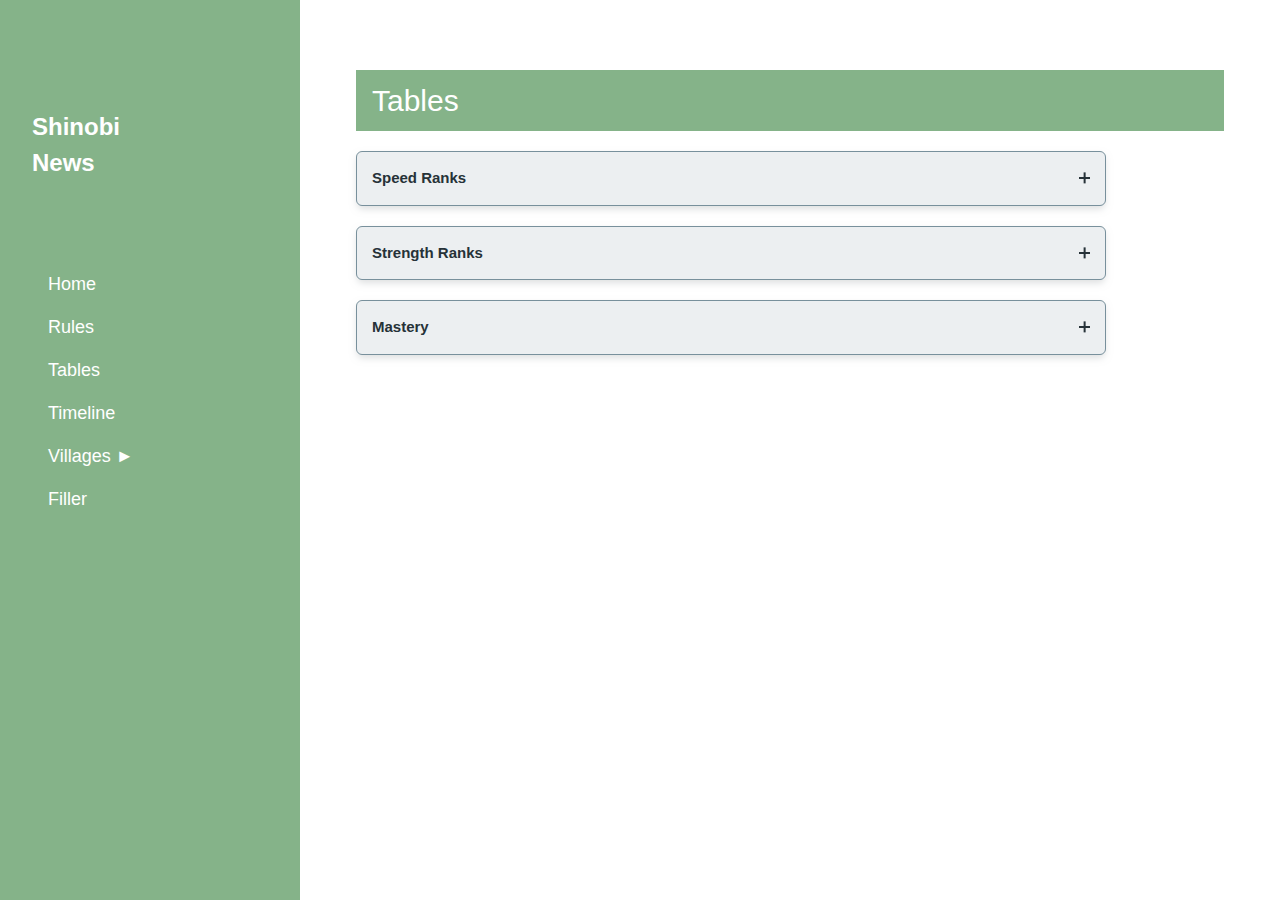
<file: pages/tables/tables.html>
<!doctype html>
<html lang="en">
    <head>
        <meta charset="UTF-8">
        <meta name="viewport" content="width=device-width, initial-scale=1.0">
        <link rel="stylesheet" href="tables_stylesheet.css">
        <title>Shinobi News</title>
    </head>
    <script src="/assets/js/navscript.js"></script>
    <body>
        <nav class="sidebar font-green sidebar-collapse sizing-top font-large sizing-padding" style="z-index:3;width:300px;" id="mySidebar"><br>
            <a href="javascript:void(0)" onclick="sidebar_close()" class="sidebar-button sidebar-hide-large sidebar-display-topleft" style="width:100%;font-size:22px">Close Menu</a>
            <div class="sidebar-container">
              <h3 class="sizing-padding-64"><b>Shinobi<br>News</b></h3>
            </div>
            <div class="sidebar-bar-block">
              <a href="/index.html" onclick="sidebar_close()" class="sidebar-bar-item sidebar-button font-hover-white">Home</a> 
              <a href="/pages/rules/rules.html" class="sidebar-bar-item sidebar-button font-hover-white">Rules</a> 
              <a href="#" onclick="sidebar_close()" class="sidebar-bar-item sidebar-button font-hover-white">Tables</a> 
              <a href="/pages/timeline/timeline.html" onclick="sidebar_close()" class="sidebar-bar-item sidebar-button font-hover-white">Timeline</a> 
              <details class="sidebar-bar-details sidebar-button font-hover-underline">
                <summary class="sidebar-villages">Villages</summary>
                <a href="/pages/lightning/lightning.html" onclick="sidebar_close()" class="sidebar-bar-item sidebar-button font-hover-white">Cloud</a>
                <a href="/pages/fire/fire.html" onclick="sidebar_close()" class="sidebar-bar-item sidebar-button font-hover-white">Leaf</a>
                <a href="/pages/earth/earth.html" onclick="sidebar_close()" class="sidebar-bar-item sidebar-button font-hover-white">Stone</a>
                <a href="/pages/water/water.html" onclick="sidebar_close()" class="sidebar-bar-item sidebar-button font-hover-white">Mist</a>
                <a href="/pages/wind/wind.html" onclick="sidebar_close()" class="sidebar-bar-item sidebar-button font-hover-white">Sand</a>
              </details>
              <a href="#Filler" onclick="sidebar_close()" class="sidebar-bar-item sidebar-button font-hover-white">Filler</a>
            </div>
          </nav>

          <!-- Top menu on small screens -->
        <header class="sidebar-container sizing-top sidebar-hide-large font-green font-xlarge sizing-padding">
            <a href="javascript:void(0)" class="sidebar-button font-green sidebar-margin-right" onclick="sidebar_open()">☰</a>
        <span>Shinobi News</span>
        </header>

          <!-- Overlay effect when opening sidebar on small screens -->
        <div class="sidebar-overlay sidebar-hide-large" onclick="sidebar_close()" style="cursor:pointer" title="close side menu" id="myOverlay"></div>

        <!-- !Table CONTENT! -->
        <div class="sizing-main" style="margin-left:340px;margin-right:40px">
          <!-- Header -->
        <div class="sidebar-container" style="margin-top:60px">
          <h1 class="font-green sizing-padding">Tables</h1>

          <details class="details__content">
            <summary class="summary__content">Speed Ranks</summary>
            <p class="details__body">
              Characters that are helpless, paralyzed, immobilized, grappled or pinned are automatically reduced to speed rank 0. 
              You take a -1 Speed Rank penalty while wear-ing medium armor, or a -3 penalty while wearing heavy armor.The four types of 
              actions are attack actions, move
              actions, full-round actions, and free actions.
              Every round, on your turn, you may take an attack action
              and a move action (in either order), two move actions, or
              one full-round action. You may also perform one or more
              free actions along with any of these combinations.</p>
              <p class="details__body"> <span style="font-weight: 700;">Dodge:</span>
                The dodge bonus applies to Defense and Reflex saves, and does not function if you are denied your Dexterity bonus to Defense.
              </p>
              <p class="details__body"> <span style="font-weight: 700;">Hide:</span>
                This hide bonus applies only in situations where fast movement would help.
              </p>
              <p class="details__body"> <span style="font-weight: 700;">Kawarimi Defense:</span>
                If you attack an opponent while having this quality, they cannot use defensive maneuvers or avoiding an attack 
                type actions against the at-tack unless they are moving at the specified speed rank.
              </p>
              <p class="details__body"> <span style="font-weight: 700;">Extra Attack:</span>
                You can make additional attacks during a Full Attack, using your highest attack bonus -5. At Speed Rank 7 the -5 penalty is removed. 
                At Speed Rank 10, you gain a second extra attack, at your highest at-tack bonus -5.
              </p>
            <div class="limiter">
              <div class="container-table100">
                <div class="wrap-table100">
                    <div class="table">
                      <div class="row header">
                        <div class="cell">
                          Rank
                        </div>
                        <div class="cell">
                          Jump
                        </div>
                        <div class="cell">
                          Dodge
                        </div>
                        <div class="cell">
                          Attack
                        </div>
                        <div class="cell">
                          Speed
                        </div>
                        <div class="cell">
                          Hide
                        </div>
                        <div class="cell">
                          Kawarimi Defense
                        </div>
                        <div class="cell">
                          Extra Attacks *
                        </div>
                        <div class="cell">
                          Cost
                        </div>
                      </div>
                      <div class="row">
                        <div class="cell" data-title="Rank">
                          1
                        </div>
                        <div class="cell" data-title="Jump">
                          +2
                        </div>
                        <div class="cell" data-title="Dodge">
                          +1
                        </div>
                        <div class="cell" data-title="Attack">
                          -
                        </div>
                        <div class="cell" data-title="Speed">
                          +10ft
                        </div>
                        <div class="cell" data-title="Hide">
                          +1
                        </div>
                        <div class="cell" data-title="Kawarimi Defense">
                          -
                        </div>
                        <div class="cell" data-title="Extra Attack *">
                          -
                        </div>
                        <div class="cell" data-title="Cost">
                          1 / 5 rounds
                        </div>
                      </div>
                      <div class="row">
                        <div class="cell" data-title="Rank">
                          2
                        </div>
                        <div class="cell" data-title="Jump">
                          +3
                        </div>
                        <div class="cell" data-title="Dodge">
                          +2
                        </div>
                        <div class="cell" data-title="Attack">
                          +1
                        </div>
                        <div class="cell" data-title="Speed">
                          +15ft
                        </div>
                        <div class="cell" data-title="Hide">
                          +2
                        </div>
                        <div class="cell" data-title="Kawarimi Defense">
                          -
                        </div>
                        <div class="cell" data-title="Extra Attack *">
                          -
                        </div>
                        <div class="cell" data-title="Cost">
                          2 / 5 rounds
                        </div>
                      </div>
                      <div class="row">
                        <div class="cell" data-title="Rank">
                          3
                        </div>
                        <div class="cell" data-title="Jump">
                          +4
                        </div>
                        <div class="cell" data-title="Dodge">
                          +3
                        </div>
                        <div class="cell" data-title="Attack">
                          +1
                        </div>
                        <div class="cell" data-title="Speed">
                          +20ft
                        </div>
                        <div class="cell" data-title="Hide">
                          +3
                        </div>
                        <div class="cell" data-title="Kawarimi Defense">
                          -
                        </div>
                        <div class="cell" data-title="Extra Attack *">
                          -
                        </div>
                        <div class="cell" data-title="Cost">
                          3 / 5 rounds
                        </div>
                      </div>
                      <div class="row">
                        <div class="cell" data-title="Rank">
                          4
                        </div>
                        <div class="cell" data-title="Jump">
                          +5
                        </div>
                        <div class="cell" data-title="Dodge">
                          +4
                        </div>
                        <div class="cell" data-title="Attack">
                          +2
                        </div>
                        <div class="cell" data-title="Speed">
                          +25ft
                        </div>
                        <div class="cell" data-title="Hide">
                          +4
                        </div>
                        <div class="cell" data-title="Kawarimi Defense">
                          1
                        </div>
                        <div class="cell" data-title="Extra Attack *">
                          -
                        </div>
                        <div class="cell" data-title="Cost">
                          4 / 5 rounds
                        </div>
                      </div>
                      <div class="row">
                        <div class="cell" data-title="Rank">
                          5
                        </div>
                        <div class="cell" data-title="Jump">
                          +6
                        </div>
                        <div class="cell" data-title="Dodge">
                          +5
                        </div>
                        <div class="cell" data-title="Attack">
                          +2
                        </div>
                        <div class="cell" data-title="Speed">
                          +30ft
                        </div>
                        <div class="cell" data-title="Hide">
                          +5
                        </div>
                        <div class="cell" data-title="Kawarimi Defense">
                          2
                        </div>
                        <div class="cell" data-title="Extra Attack *">
                          -
                        </div>
                        <div class="cell" data-title="Cost">
                          1 / round
                        </div>
                      </div>
                      <div class="row">
                        <div class="cell" data-title="Rank">
                          6
                        </div>
                        <div class="cell" data-title="Jump">
                          +7
                        </div>
                        <div class="cell" data-title="Dodge">
                          +6
                        </div>
                        <div class="cell" data-title="Attack">
                          +3
                        </div>
                        <div class="cell" data-title="Speed">
                          +35ft
                        </div>
                        <div class="cell" data-title="Hide">
                          +6
                        </div>
                        <div class="cell" data-title="Kawarimi Defense">
                          3
                        </div>
                        <div class="cell" data-title="Extra Attack *">
                          1
                        </div>
                        <div class="cell" data-title="Cost">
                          3 / 2 rounds
                        </div>
                      </div>
                      <div class="row">
                        <div class="cell" data-title="Rank">
                          7
                        </div>
                        <div class="cell" data-title="Jump">
                          +8
                        </div>
                        <div class="cell" data-title="Dodge">
                          +7
                        </div>
                        <div class="cell" data-title="Attack">
                          +3
                        </div>
                        <div class="cell" data-title="Speed">
                          +40ft
                        </div>
                        <div class="cell" data-title="Hide">
                          +7
                        </div>
                        <div class="cell" data-title="Kawarimi Defense">
                          3
                        </div>
                        <div class="cell" data-title="Extra Attack *">
                          1
                        </div>
                        <div class="cell" data-title="Cost">
                          2 / round
                        </div>
                      </div>
                      <div class="row">
                        <div class="cell" data-title="Rank">
                          8
                        </div>
                        <div class="cell" data-title="Jump">
                          +9
                        </div>
                        <div class="cell" data-title="Dodge">
                          +8
                        </div>
                        <div class="cell" data-title="Attack">
                          +4
                        </div>
                        <div class="cell" data-title="Speed">
                          +45ft
                        </div>
                        <div class="cell" data-title="Hide">
                          +8
                        </div>
                        <div class="cell" data-title="Kawarimi Defense">
                          4
                        </div>
                        <div class="cell" data-title="Extra Attack *">
                          1
                        </div>
                        <div class="cell" data-title="Cost">
                          5 / round
                        </div>
                      </div>
                      <div class="row">
                        <div class="cell" data-title="Rank">
                          9
                        </div>
                        <div class="cell" data-title="Jump">
                          +10
                        </div>
                        <div class="cell" data-title="Dodge">
                          +9
                        </div>
                        <div class="cell" data-title="Attack">
                          +4
                        </div>
                        <div class="cell" data-title="Speed">
                          +50ft
                        </div>
                        <div class="cell" data-title="Hide">
                          +9
                        </div>
                        <div class="cell" data-title="Kawarimi Defense">
                          5
                        </div>
                        <div class="cell" data-title="Extra Attack *">
                          1
                        </div>
                        <div class="cell" data-title="Cost">
                          3 / round
                        </div>
                      </div>
                      <div class="row">
                        <div class="cell" data-title="Rank">
                          10
                        </div>
                        <div class="cell" data-title="Jump">
                          +10
                        </div>
                        <div class="cell" data-title="Dodge">
                          +10
                        </div>
                        <div class="cell" data-title="Attack">
                          +5
                        </div>
                        <div class="cell" data-title="Speed">
                          +60ft
                        </div>
                        <div class="cell" data-title="Hide">
                          +10
                        </div>
                        <div class="cell" data-title="Kawarimi Defense">
                          6
                        </div>
                        <div class="cell" data-title="Extra Attack *">
                          2
                        </div>
                        <div class="cell" data-title="Cost">
                          5 / round
                        </div>
                      </div>

                    </div>
                </div>
              </div>
            </div>
        </details>
        <details class="details__content">
          <summary class="summary__content">Strength Ranks</summary>
          <p class="details__body">
            In addition to the benefits as shown below, Strength Ranks permanently increase your carrying capacity as though your Strength 
            were increased by 1 per Strength Rank you have obtained.</p>
            <p class="details__body"> <span style="font-weight: 700;">Combat:</span>
              You roll attack and weapon damage as though your Strength modifier was increased by this amount.
            </p>
            <p class="details__body"> <span style="font-weight: 700;">Hide:</span>
              This hide bonus applies only in situations where fast movement would help.
            </p>
            <p class="details__body"> <span style="font-weight: 700;">Actions:</span>
              This bonus applies to Climb, Jump, and Swim checks, as well as Disarm, Trip, Grapple, Bull Rush and Overrun checks. 
              It also applies to Strength checks.
            </p>
            <p class="details__body"> <span style="font-weight: 700;">Ignore Hardness:</span>
              You may ignore an object's hardness if its hardness is equal to or lower than this number.
            </p>
            <p class="details__body"> <span style="font-weight: 700;">DR:</span>
              You gain this Damage Reduction, which can be overcome by Dark Iron.
            </p>
          <div class="limiter">
            <div class="container-table100">
              <div class="wrap-table100">
                  <div class="table">
                    <div class="row header">
                      <div class="cell">
                        Rank
                      </div>
                      <div class="cell">
                        Combat
                      </div>
                      <div class="cell">
                        Actions
                      </div>
                      <div class="cell">
                        Carry
                      </div>
                      <div class="cell">
                        Ignore Hardness
                      </div>
                      <div class="cell">
                        Damage Reduction
                      </div>
                      <div class="cell">
                        Cost
                      </div>
                    </div>
                    <div class="row">
                      <div class="cell" data-title="Rank">
                        1
                      </div>
                      <div class="cell" data-title="Combat">
                        +1
                      </div>
                      <div class="cell" data-title="Actions">
                        -
                      </div>
                      <div class="cell" data-title="Carry">
                        -
                      </div>
                      <div class="cell" data-title="Ignore Hardness">
                        -
                      </div>
                      <div class="cell" data-title="Damage Reduction">
                        -
                      </div>
                      <div class="cell" data-title="Cost">
                        1 / 5 rounds
                      </div>
                    </div>
                    <div class="row">
                      <div class="cell" data-title="Rank">
                        2
                      </div>
                      <div class="cell" data-title="Combat">
                        +1
                      </div>
                      <div class="cell" data-title="Actions">
                        +2
                      </div>
                      <div class="cell" data-title="Carry">
                        x1.5
                      </div>
                      <div class="cell" data-title="Ignore Hardness">
                        2
                      </div>
                      <div class="cell" data-title="Damage Reduction">
                        -
                      </div>
                      <div class="cell" data-title="Cost">
                        2 / 5 rounds
                      </div>
                    </div>
                    <div class="row">
                      <div class="cell" data-title="Rank">
                        3
                      </div>
                      <div class="cell" data-title="Combat">
                        +2
                      </div>
                      <div class="cell" data-title="Actions">
                        +4
                      </div>
                      <div class="cell" data-title="Carry">
                        x2
                      </div>
                      <div class="cell" data-title="Ignore Hardness">
                        4
                      </div>
                      <div class="cell" data-title="Damage Reduction">
                        -
                      </div>
                      <div class="cell" data-title="Cost">
                        3 / 5 rounds
                      </div>
                    </div>
                    <div class="row">
                      <div class="cell" data-title="Rank">
                        4
                      </div>
                      <div class="cell" data-title="Combat">
                        +2
                      </div>
                      <div class="cell" data-title="Actions">
                        +6
                      </div>
                      <div class="cell" data-title="Carry">
                        x2
                      </div>
                      <div class="cell" data-title="Ignore Hardness">
                        6
                      </div>
                      <div class="cell" data-title="Damage Reduction">
                        -
                      </div>
                      <div class="cell" data-title="Cost">
                        4 / 5 rounds
                      </div>
                    </div>
                    <div class="row">
                      <div class="cell" data-title="Rank">
                        5
                      </div>
                      <div class="cell" data-title="Combat">
                        +3
                      </div>
                      <div class="cell" data-title="Actions">
                        +8
                      </div>
                      <div class="cell" data-title="Carry">
                        x2.5
                      </div>
                      <div class="cell" data-title="Ignore Hardness">
                        8
                      </div>
                      <div class="cell" data-title="Damage Reduction">
                        -
                      </div>
                      <div class="cell" data-title="Cost">
                        1 / round
                      </div>
                    </div>
                    <div class="row">
                      <div class="cell" data-title="Rank">
                        6
                      </div>
                      <div class="cell" data-title="Combat">
                        +4
                      </div>
                      <div class="cell" data-title="Actions">
                        +10
                      </div>
                      <div class="cell" data-title="Carry">
                        x2.5
                      </div>
                      <div class="cell" data-title="Ignore Hardness">
                        8
                      </div>
                      <div class="cell" data-title="Damage Reduction">
                        2
                      </div>
                      <div class="cell" data-title="Cost">
                        3 / 2 rounds
                      </div>
                    </div>
                    <div class="row">
                      <div class="cell" data-title="Rank">
                        7
                      </div>
                      <div class="cell" data-title="Combat">
                        +4
                      </div>
                      <div class="cell" data-title="Actions">
                        +10
                      </div>
                      <div class="cell" data-title="Carry">
                        x3
                      </div>
                      <div class="cell" data-title="Ignore Hardness">
                        8
                      </div>
                      <div class="cell" data-title="Damage Reduction">
                        3
                      </div>
                      <div class="cell" data-title="Cost">
                        2 / round
                      </div>
                    </div>
                    <div class="row">
                      <div class="cell" data-title="Rank">
                        8
                      </div>
                      <div class="cell" data-title="Combat">
                        +5
                      </div>
                      <div class="cell" data-title="Actions">
                        +11
                      </div>
                      <div class="cell" data-title="Carry">
                        x3
                      </div>
                      <div class="cell" data-title="Ignore Hardness">
                        8
                      </div>
                      <div class="cell" data-title="Damage Reduction">
                        5
                      </div>
                      <div class="cell" data-title="Cost">
                        5 / 2 rounds
                      </div>
                    </div>
                    <div class="row">
                      <div class="cell" data-title="Rank">
                        9
                      </div>
                      <div class="cell" data-title="Combat">
                        +5
                      </div>
                      <div class="cell" data-title="Actions">
                        +11
                      </div>
                      <div class="cell" data-title="Carry">
                        x3.5
                      </div>
                      <div class="cell" data-title="Ignore Hardness">
                        8
                      </div>
                      <div class="cell" data-title="Damage Reduction">
                        6
                      </div>
                      <div class="cell" data-title="Cost">
                        3 / round
                      </div>
                    </div>
                    <div class="row">
                      <div class="cell" data-title="Rank">
                        10
                      </div>
                      <div class="cell" data-title="Combat">
                        +6
                      </div>
                      <div class="cell" data-title="Actions">
                        +12
                      </div>
                      <div class="cell" data-title="Carry">
                        x4
                      </div>
                      <div class="cell" data-title="Ignore Hardness">
                        10
                      </div>
                      <div class="cell" data-title="Damage Reduction">
                        8
                      </div>
                      <div class="cell" data-title="Cost">
                        5 / round
                      </div>
                    </div>
                  </div>
              </div>
            </div>
          </div>
      </details>
      <details class="details__content">
        <summary class="summary__content">Mastery</summary>
        <p class="details__body">
          When you already know a technique, you can start to master it. Mastery has 5 steps, and is applied to individual techniques. 
          Mastery can offer special benefits at a certain step, or might be required in order to learn oth-er techniques, abilities or even to become a 
          certain class (techniques that offer additional bonuses with mastery will list a Mas component). You do not benefit from any bonuses from 
          Being Taught or Self-Teaching, though you can still receive situational bonuses, such as from training weights.
          Whenever steps of Mastery are referenced (such as on character sheets or in requirements for techniques, feats or classes) it is 
          noted in parentheses with the number of steps. For example, a requirement of Seirei-ha (3) indicates that you must have obtained the 
          third step of Mastery for the Seireiha technique. Hijutsu and Kinjutsu modify the Mastering process (see p252 onwards).</p>
          <p class="details__body"> <span style="font-weight: 700;">Step:</span>
            The step of mastery. You must obtain all previ-ous steps to advance to the next step of Mastery. You take a -2 penalty to 
            learn checks whenever attempting to achieve step 5 mastery.
          </p>
          <p class="details__body"> <span style="font-weight: 700;">Successes:</span>
            The amount of successes required to obtain this step. If an effect or ability would increase (or de-crease) the number of 
            successes required to learn the technique, they also apply to Mastering it.
          </p>
          <p class="details__body"> <span style="font-weight: 700;">Perform:</span>
            When you've obtained this step of Mastery, gain this as a bonus to meet the Perform requirements.
          </p>
          <p class="details__body"> <span style="font-weight: 700;">Saves:</span>
            If the technique is used against you and you identify it, gain this as a bonus to saves made against it.
          </p>
          <p class="details__body"> <span style="font-weight: 700;">Level:</span>
            When looking at level-based statistics for the mastered technique (range, damage limit, etc.), your effective level increases by the amount shown.
          </p>
        <div class="limiter">
          <div class="container-table100">
            <div class="wrap-table100">
                <div class="table">
                  <div class="row header">
                    <div class="cell">
                      Step
                    </div>
                    <div class="cell">
                      Successes
                    </div>
                    <div class="cell">
                      Perform
                    </div>
                    <div class="cell">
                      Saves
                    </div>
                    <div class="cell">
                      Level
                    </div>
                  </div>
                  <div class="row">
                    <div class="cell" data-title="Step">
                      1st
                    </div>
                    <div class="cell" data-title="Success">
                      1
                    </div>
                    <div class="cell" data-title="Perform">
                      +1
                    </div>
                    <div class="cell" data-title="Saves">
                      +1
                    </div>
                    <div class="cell" data-title="Level">
                      -
                    </div>
                  </div>
                  <div class="row">
                    <div class="cell" data-title="Step">
                      2nd
                    </div>
                    <div class="cell" data-title="Success">
                      1
                    </div>
                    <div class="cell" data-title="Perform">
                      +2
                    </div>
                    <div class="cell" data-title="Saves">
                      +1
                    </div>
                    <div class="cell" data-title="Level">
                      +1
                    </div>
                  </div>
                  <div class="row">
                    <div class="cell" data-title="Step">
                      3rd
                    </div>
                    <div class="cell" data-title="Success">
                      1
                    </div>
                    <div class="cell" data-title="Perform">
                      +3
                    </div>
                    <div class="cell" data-title="Saves">
                      +2
                    </div>
                    <div class="cell" data-title="Level">
                      +2
                    </div>
                  </div>
                  <div class="row">
                    <div class="cell" data-title="Step">
                      4th
                    </div>
                    <div class="cell" data-title="Success">
                      2
                    </div>
                    <div class="cell" data-title="Perform">
                      +4
                    </div>
                    <div class="cell" data-title="Saves">
                      +2
                    </div>
                    <div class="cell" data-title="Level">
                      +3
                    </div>
                  </div>
                  <div class="row">
                    <div class="cell" data-title="Step">
                      5th
                    </div>
                    <div class="cell" data-title="Success">
                      2*
                    </div>
                    <div class="cell" data-title="Perform">
                      +6
                    </div>
                    <div class="cell" data-title="Saves">
                      +3
                    </div>
                    <div class="cell" data-title="Level">
                      +5
                    </div>
                  </div>
                </div>
            </div>
          </div>
        </div>
    </details>
    </body>
</html>
</file>
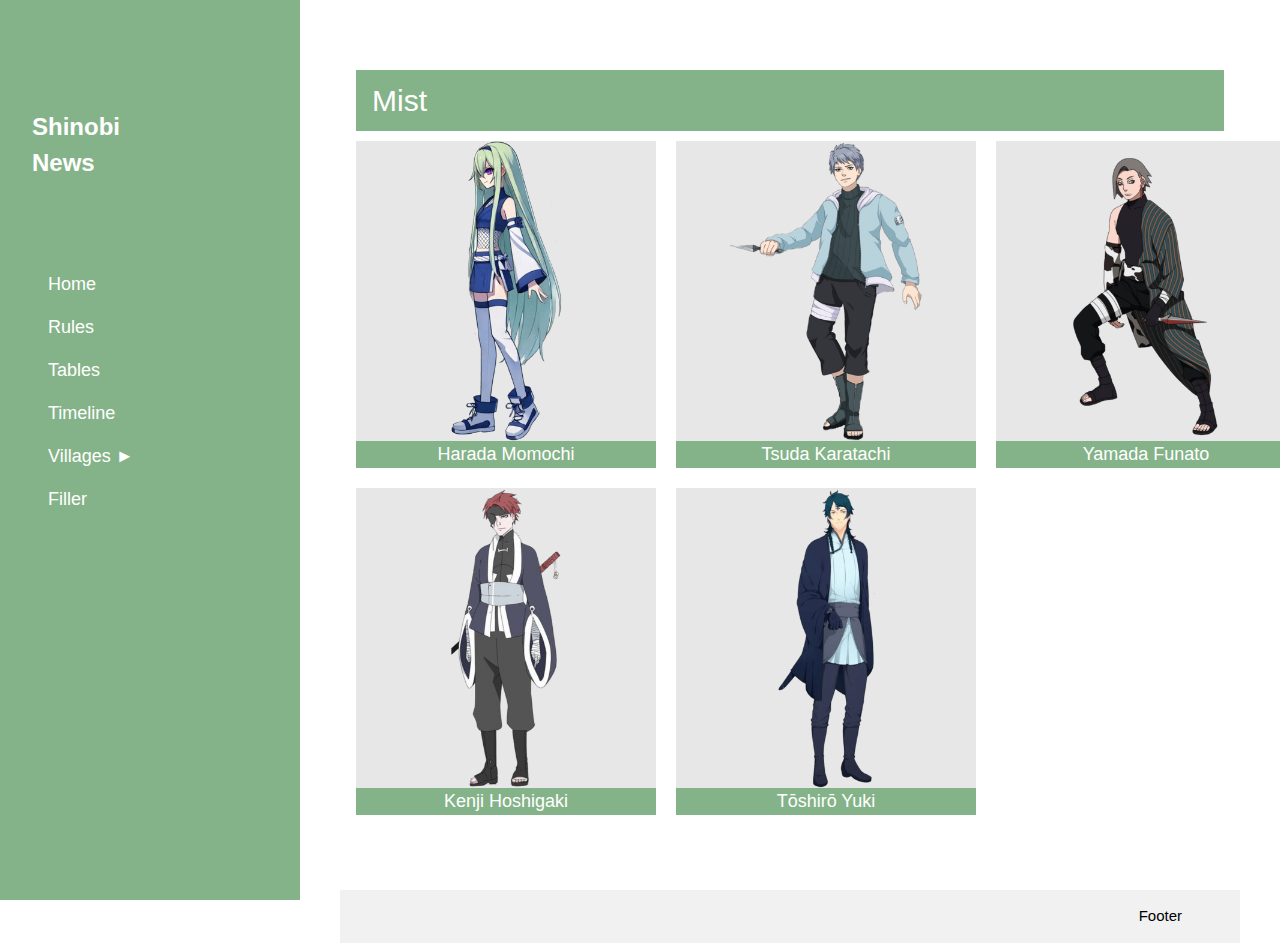
<file: pages/water/water.html>
<!doctype html>
<html lang="en">
    <head>
        <meta charset="UTF-8">
        <meta name="viewport" content="width=device-width, initial-scale=1.0">
        <link rel="stylesheet" href="water_stylesheet.css">
        <title>Shinobi News</title>
    </head>
    <script src="/assets/js/navscript.js"></script>
    <body>
        <nav class="sidebar font-green sidebar-collapse sizing-top font-large sizing-padding" style="z-index:3;width:300px;" id="mySidebar"><br>
            <a href="javascript:void(0)" onclick="sidebar_close()" class="sidebar-button sidebar-hide-large sidebar-display-topleft" style="width:100%;font-size:22px">Close Menu</a>
            <div class="sidebar-container">
              <h3 class="sizing-padding-64"><b>Shinobi<br>News</b></h3>
            </div>
            <div class="sidebar-bar-block">
              <a href="/index.html" onclick="sidebar_close()" class="sidebar-bar-item sidebar-button font-hover-white">Home</a> 
              <a href="/pages/rules/rules.html" class="sidebar-bar-item sidebar-button font-hover-white">Rules</a> 
              <a href="/pages/tables/tables.html" onclick="sidebar_close()" class="sidebar-bar-item sidebar-button font-hover-white">Tables</a> 
              <a href="/pages/timeline/timeline.html" onclick="sidebar_close()" class="sidebar-bar-item sidebar-button font-hover-white">Timeline</a>
              <details class="sidebar-bar-details sidebar-button font-hover-underline">
                <summary class="sidebar-villages">Villages</summary>
                <a href="/pages/lightning/lightning.html" onclick="sidebar_close()" class="sidebar-bar-item sidebar-button font-hover-white">Cloud</a>
                <a href="/pages/fire/fire.html" onclick="sidebar_close()" class="sidebar-bar-item sidebar-button font-hover-white">Leaf</a>
                <a href="/pages/earth/earth.html" onclick="sidebar_close()" class="sidebar-bar-item sidebar-button font-hover-white">Stone</a>
                <a href="/pages/water/water.html" onclick="sidebar_close()" class="sidebar-bar-item sidebar-button font-hover-white">Mist</a>
                <a href="/pages/wind/wind.html" onclick="sidebar_close()" class="sidebar-bar-item sidebar-button font-hover-white">Sand</a>
              </details>
              <a href="#Filler" onclick="sidebar_close()" class="sidebar-bar-item sidebar-button font-hover-white">Filler</a>
            </div>
          </nav>

          <!-- Top menu on small screens -->
        <header class="sidebar-container sizing-top sidebar-hide-large font-green font-xlarge sizing-padding">
            <a href="javascript:void(0)" class="sidebar-button font-green sidebar-margin-right" onclick="sidebar_open()">☰</a>
        <span>Shinobi News</span>
        </header>

          <!-- Overlay effect when opening sidebar on small screens -->
        <div class="sidebar-overlay sidebar-hide-large" onclick="sidebar_close()" style="cursor:pointer" title="close side menu" id="myOverlay"></div>

        <!-- !PAGE CONTENT! -->
        <div class="sizing-main" style="margin-left:340px;margin-right:40px">
            <!-- Header -->
            <div class="sidebar-container" style="margin-top:60px">
                <h1 class="font-green sizing-padding">Mist</h1>

                <!-- Image Gallery -->
                <div class="gallery">
                    <div class="gallery__display">
                        <img class="gallery__display__image gallery__display__image--harada" src="/images/harada.png">
                        <p class="gallery__display__label font-large">Harada Momochi</p>
                    </div>
                    <div class="gallery__display">
                        <img class="gallery__display__image gallery__display__image--tsuda" src="/images/tsuda.png">
                        <p class="gallery__display__label font-large">Tsuda Karatachi</p>
                    </div>
                    <div class="gallery__display">
                        <img class="gallery__display__image gallery__display__image--yamada" src="/images/yamada.png">
                        <p class="gallery__display__label font-large">Yamada Funato</p>
                    </div>
                    <div class="gallery__display">
                        <img class="gallery__display__image gallery__display__image--kenji" src="/images/kenji.png">
                        <p class="gallery__display__label font-large">Kenji Hoshigaki</p>
                    </div>
                    <div class="gallery__display">
                        <img class="gallery__display__image gallery__display__image--toshi" src="/images/toshiro.png">
                        <p class="gallery__display__label font-large">Tōshirō Yuki</p>
                    </div>
                <!-- End page content -->
                </div>
            </div>

            <!-- Footer -->
            <div class="font-light-grey sidebar-container sizing-padding-32" style="margin-top:75px;padding-right:58px">
                <p class="sizing-right">Footer</p>
            </div>
        </div>
</file>
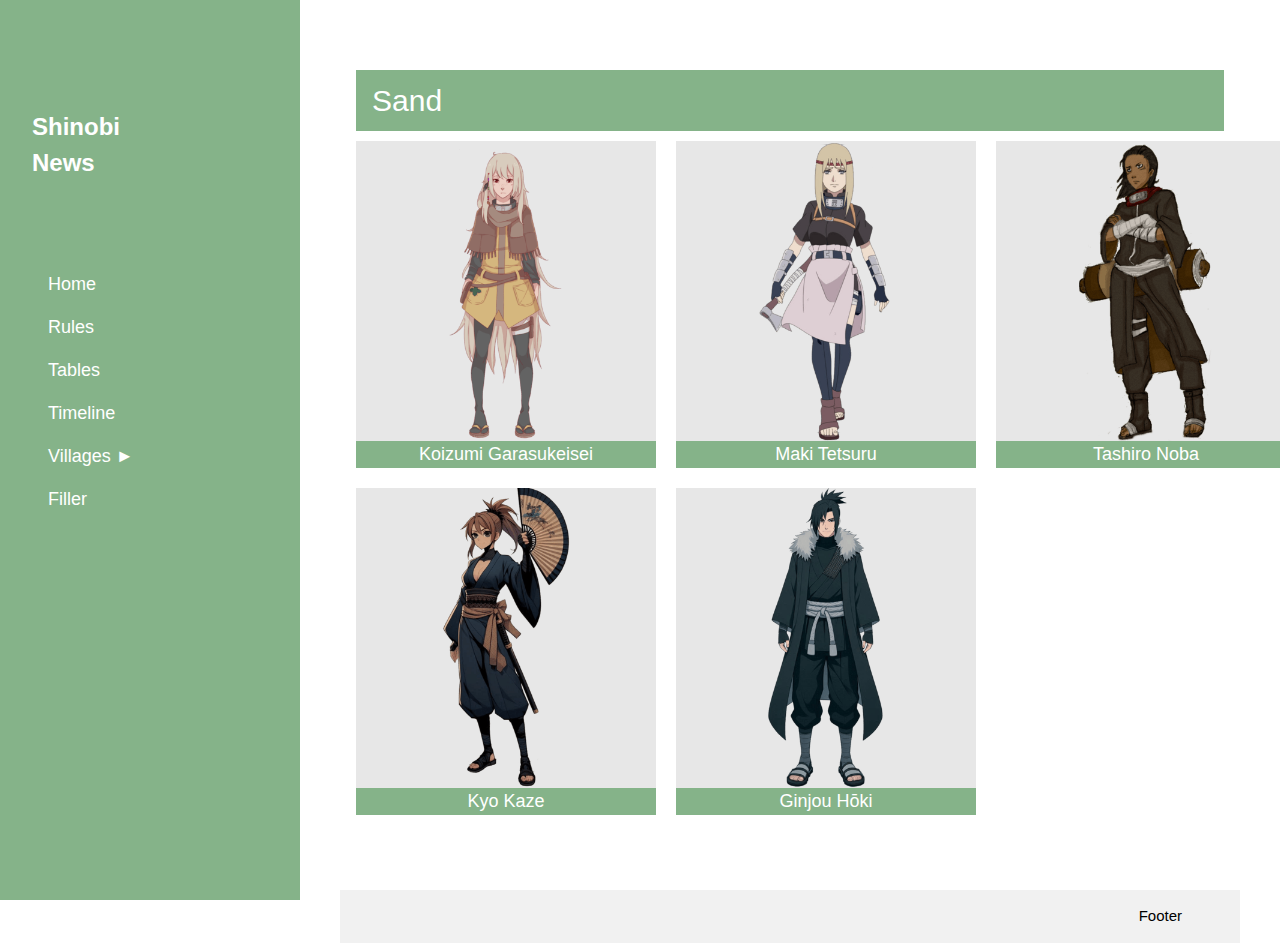
<file: pages/wind/wind.html>
<!doctype html>
<html lang="en">
    <head>
        <meta charset="UTF-8">
        <meta name="viewport" content="width=device-width, initial-scale=1.0">
        <link rel="stylesheet" href="wind_stylesheet.css">
        <title>Shinobi News</title>
    </head>
    <script src="/assets/js/navscript.js"></script>
    <body>
        <nav class="sidebar font-green sidebar-collapse sizing-top font-large sizing-padding" style="z-index:3;width:300px;" id="mySidebar"><br>
            <a href="javascript:void(0)" onclick="sidebar_close()" class="sidebar-button sidebar-hide-large sidebar-display-topleft" style="width:100%;font-size:22px">Close Menu</a>
            <div class="sidebar-container">
              <h3 class="sizing-padding-64"><b>Shinobi<br>News</b></h3>
            </div>
            <div class="sidebar-bar-block">
              <a href="/index.html" onclick="sidebar_close()" class="sidebar-bar-item sidebar-button font-hover-white">Home</a> 
              <a href="/pages/rules/rules.html" class="sidebar-bar-item sidebar-button font-hover-white">Rules</a> 
              <a href="/pages/tables/tables.html" onclick="sidebar_close()" class="sidebar-bar-item sidebar-button font-hover-white">Tables</a> 
              <a href="/pages/timeline/timeline.html" onclick="sidebar_close()" class="sidebar-bar-item sidebar-button font-hover-white">Timeline</a>
              <details class="sidebar-bar-details sidebar-button font-hover-underline">
                <summary class="sidebar-villages">Villages</summary>
                <a href="/pages/lightning/lightning.html" onclick="sidebar_close()" class="sidebar-bar-item sidebar-button font-hover-white">Cloud</a>
                <a href="/pages/fire/fire.html" onclick="sidebar_close()" class="sidebar-bar-item sidebar-button font-hover-white">Leaf</a>
                <a href="/pages/earth/earth.html" onclick="sidebar_close()" class="sidebar-bar-item sidebar-button font-hover-white">Stone</a>
                <a href="/pages/water/water.html" onclick="sidebar_close()" class="sidebar-bar-item sidebar-button font-hover-white">Mist</a>
                <a href="/pages/wind/wind.html" onclick="sidebar_close()" class="sidebar-bar-item sidebar-button font-hover-white">Sand</a>
              </details>
              <a href="#Filler" onclick="sidebar_close()" class="sidebar-bar-item sidebar-button font-hover-white">Filler</a>
            </div>
          </nav>

          <!-- Top menu on small screens -->
        <header class="sidebar-container sizing-top sidebar-hide-large font-green font-xlarge sizing-padding">
            <a href="javascript:void(0)" class="sidebar-button font-green sidebar-margin-right" onclick="sidebar_open()">☰</a>
        <span>Shinobi News</span>
        </header>

          <!-- Overlay effect when opening sidebar on small screens -->
        <div class="sidebar-overlay sidebar-hide-large" onclick="sidebar_close()" style="cursor:pointer" title="close side menu" id="myOverlay"></div>

        <!-- !PAGE CONTENT! -->
        <div class="sizing-main" style="margin-left:340px;margin-right:40px">
            <!-- Header -->
            <div class="sidebar-container" style="margin-top:60px">
                <h1 class="font-green sizing-padding">Sand</h1>

                <!-- Image Gallery -->
                <div class="gallery">
                    <div class="gallery__display">
                        <img class="gallery__display__image gallery__display__image--kohaku" src="/images/Koizumi.png">
                        <p class="gallery__display__label font-large">Koizumi Garasukeisei</p>
                    </div>
                    <div class="gallery__display">
                        <img class="gallery__display__image gallery__display__image--maki" src="/images/Maki.png">
                        <p class="gallery__display__label font-large">Maki Tetsuru</p>
                    </div>
                    <div class="gallery__display">
                        <img class="gallery__display__image gallery__display__image--tashiro" src="/images/Tashiro.png">
                        <p class="gallery__display__label font-large">Tashiro Noba</p>
                    </div>
                    <div class="gallery__display">
                        <img class="gallery__display__image gallery__display__image--kyo" src="/images/kyo.png">
                        <p class="gallery__display__label font-large">Kyo Kaze</p>
                    </div>
                    <div class="gallery__display">
                        <img class="gallery__display__image gallery__display__image--ginjou" src="/images/Ginjou_Hoki.png">
                        <p class="gallery__display__label font-large">Ginjou Hōki</p>
                    </div>
                <!-- End page content -->
                </div>
            </div>

            <!-- Footer -->
            <div class="font-light-grey sidebar-container sizing-padding-32" style="margin-top:75px;padding-right:58px">
                <p class="sizing-right">Footer</p>
            </div>
        </div>
</file>
<file: pages/earth/earth_stylesheet.css>
html {
    box-sizing: border-box
}

*,*:before,*:after {
    box-sizing: inherit
}

html,body {
    font-family: Verdana,sans-serif;
    font-size: 15px;
    line-height: 1.5
}

/* Extract from normalize.css by Nicolas Gallagher and Jonathan Neal git.io/normalize */
html {
    -ms-text-size-adjust: 100%;
    -webkit-text-size-adjust: 100%
}

body {
    margin: 0;
}

h1,h2,h3,h4,h5,h6 {
    font-family: "Segoe UI",Arial,sans-serif;
    font-weight: 400;
    margin: 10px 0;
}

h3 {
    font-size: 24px;
}

a:link { 
    text-decoration: none; 
  } 
  a:visited { 
    text-decoration: none; 
  } 
  a:hover { 
    text-decoration: none; 
  } 
  a:active { 
    text-decoration: none; 
  }

/* Sizing & Alignment */
.sizing-padding {
    padding: 8px 16px!important
}

.sizing-top {
    top: 0;
}

.sizing-top {
    position: fixed;
    width: 100%;
    z-index: 1
}

.sizing-main,#main {
    transition: margin-left .4s
}

.sidebar-margin-right {
    margin-right: 16px !important;
}

.sizing-padding-64 {
    padding-top: 64px !important;
    padding-bottom: 64px !important;
}

.sidebar-container {
    padding: 0.01em 16px;
}

.sidebar-container:after {
    content: "";
    display: table;
    clear: both
}

.sizing-right {
    float: right!important
}

/* Side Bar */
.sidebar {
    height: 100%;
    width: 200px;
    background-color: grey;
    position: fixed!important;
    z-index: 1;
    overflow: auto
}

.sidebar-bar-block .sidebar-bar-item {
    width: 100%;
    color: white;
    display: block;
    padding: 8px 16px;
    text-align: left;
    border: none;
    white-space: normal;
    float: none;
    outline: 0
}

.sidebar-bar-details {
    width: 100%;
    color: white;
    display: flex;
    padding: 8px 16px;
    text-align: left;
    border: none;
    white-space: normal;
    float: none;
    cursor: pointer;
    outline: 0
}

.sidebar-display-topleft {
    color: white;
}

.sidebar-bar-block {
    width: 100%
}

.sidebar-bar-block {
    min-width: 100%
}

.sidebar-bar-block {
    width: 100%;
    text-align: left;
    padding: 8px 16px
}

.sidebar-overlay {
    position: fixed;
    display: none;
    width: 100%;
    height: 100%;
    top: 0;
    left: 0;
    right: 0;
    bottom: 0;
    background-color: rgba(0,0,0,0.5);
    z-index: 2
}

.sidebar-villages {
    list-style: none;
}

.sidebar-villages::after {
    content: ' ►';
}

.sidebar-bar-details[open] summary:after {
    content: " ▼";
}

.sidebar-bar-details summary::marker 
{ content: none; }


/* Font */
.font-xlarge {
    font-size: 24px !important;
}

.font-large {
    font-size: 18px;
}

.font-green {
    color: #fff!important;
    background-color: #85b389!important;
}

.font-white,.font-hover-white:hover {
    color: #000!important;
    background-color: #fff!important
}

.font-hover-underline:hover {
    color:#fff;
    text-decoration: underline;
}

.font-light-grey {
    color: #000!important;
    background-color: #f1f1f1!important
}

/* Content */
.gallery {
    display: grid;
    gap: 20px;
    grid-template-columns: 1fr 1fr 1fr;
    justify-items: center;
    grid-template-areas: 
        'fuko jotashi shigeo'
        'kira seiji josuke';
}

.gallery__display {
    display: flex;
    flex-direction: column;
}

.gallery__display__image {
    height: 300px;
    width: auto;
    background-color: #e7e7e7;
    transition: transform .2s; /* Animation */
    margin: 0 auto;
}

.gallery__display__image--kohaku {
    grid-area: kohaku;
}

.gallery__display__image--ichika {
    grid-area: ichika;
}

.gallery__display__image--tomura {
    grid-area: tomura;
}

.gallery__display--gochi {
    grid-area: gochi;
}

.gallery__display__image:hover { 
    transform: scale(1.5);
}

.gallery__display__label {
    background-color: #85b389;
    text-align: center;
    color: white;
    margin: 0;
}


/* Media Queries */
@media (min-width: 1025px) {
    .sidebar-hide-large {
        display: none!important
    }

    .sidebar.sidebar-collapse {
        display: block!important;
    }
}

@media (max-width: 1024px) {
    .sidebar.sidebar-collapse {
        display:none
    }

    .gallery {
        display: grid;
        grid-template-columns: 1fr;
        grid-template-areas: 
        'fuko'
        'jotashi'
        'shigeo'
        'kira'
        'seiji'
        'josuke';
        justify-items: center;
    }

    .gallery__display__image {
        width: 200px;
        height: 200px;
    }

    .gallery__display__image:hover { 
        transform: scale(1.2);
    }

    .sizing-main {
        margin-left: 0!important;
        margin-right: 0!important
    }
}
</file>
<file: pages/fire/fire_stylesheet.css>
html {
    box-sizing: border-box
}

*,*:before,*:after {
    box-sizing: inherit
}

html,body {
    font-family: Verdana,sans-serif;
    font-size: 15px;
    line-height: 1.5
}

/* Extract from normalize.css by Nicolas Gallagher and Jonathan Neal git.io/normalize */
html {
    -ms-text-size-adjust: 100%;
    -webkit-text-size-adjust: 100%
}

body {
    margin: 0;
}

h1,h2,h3,h4,h5,h6 {
    font-family: "Segoe UI",Arial,sans-serif;
    font-weight: 400;
    margin: 10px 0;
}

h3 {
    font-size: 24px;
}

a:link { 
    text-decoration: none; 
  } 
  a:visited { 
    text-decoration: none; 
  } 
  a:hover { 
    text-decoration: none; 
  } 
  a:active { 
    text-decoration: none; 
  }

/* Sizing & Alignment */
.sizing-padding {
    padding: 8px 16px!important
}

.sizing-top {
    top: 0;
}

.sizing-top {
    position: fixed;
    width: 100%;
    z-index: 1
}

.sizing-main,#main {
    transition: margin-left .4s
}

.sidebar-margin-right {
    margin-right: 16px !important;
}

.sizing-padding-64 {
    padding-top: 64px !important;
    padding-bottom: 64px !important;
}

.sidebar-container {
    padding: 0.01em 16px;
}

.sidebar-container:after {
    content: "";
    display: table;
    clear: both
}

.sizing-right {
    float: right!important
}

/* Side Bar */
.sidebar {
    height: 100%;
    width: 200px;
    background-color: grey;
    position: fixed!important;
    z-index: 1;
    overflow: auto
}

.sidebar-bar-block .sidebar-bar-item {
    width: 100%;
    color: white;
    display: block;
    padding: 8px 16px;
    text-align: left;
    border: none;
    white-space: normal;
    float: none;
    outline: 0
}

.sidebar-bar-details {
    width: 100%;
    color: white;
    display: flex;
    padding: 8px 16px;
    text-align: left;
    border: none;
    white-space: normal;
    float: none;
    cursor: pointer;
    outline: 0
}

.sidebar-display-topleft {
    color: white;
}

.sidebar-bar-block {
    width: 100%
}

.sidebar-bar-block {
    min-width: 100%
}

.sidebar-bar-block {
    width: 100%;
    text-align: left;
    padding: 8px 16px
}

.sidebar-overlay {
    position: fixed;
    display: none;
    width: 100%;
    height: 100%;
    top: 0;
    left: 0;
    right: 0;
    bottom: 0;
    background-color: rgba(0,0,0,0.5);
    z-index: 2
}

.sidebar-villages {
    list-style: none;
}

.sidebar-villages::after {
    content: ' ►';
}

.sidebar-bar-details[open] summary:after {
    content: " ▼";
}

.sidebar-bar-details summary::marker 
{ content: none; }


/* Font */
.font-xlarge {
    font-size: 24px !important;
}

.font-large {
    font-size: 18px;
}

.font-green {
    color: #fff!important;
    background-color: #85b389!important;
}

.font-white,.font-hover-white:hover {
    color: #000!important;
    background-color: #fff!important
}

.font-hover-underline:hover {
    color:#fff;
    text-decoration: underline;
}

.font-light-grey {
    color: #000!important;
    background-color: #f1f1f1!important
}

/* Content */
.gallery {
    display: grid;
    gap: 20px;
    grid-template-columns: 1fr 1fr 1fr;
    justify-items: center;
    grid-template-areas: 
        'kohaku ichika tomura'
        'gochi kuro lumi'
        'nalu beni ayaka'
        'kammado roshi sho'
        'ruka miyuki reiki'
        'makoto ichigo obi'
        'phoenix . .';
}

.gallery__display {
    display: flex;
    flex-direction: column;
}

.gallery__display__image {
    height: 300px;
    width: auto;
    background-color: #e7e7e7;
    transition: transform .2s; /* Animation */
    margin: 0 auto;
}

.gallery__display__image--kohaku {
    grid-area: kohaku;
}

.gallery__display__image--ichika {
    grid-area: ichika;
}

.gallery__display__image--tomura {
    grid-area: tomura;
}

.gallery__display--gochi {
    grid-area: gochi;
}

.gallery__display__image:hover { 
    transform: scale(1.5);
}

.gallery__display__label {
    background-color: #85b389;
    text-align: center;
    color: white;
    margin: 0;
}


/* Media Queries */
@media (min-width: 1025px) {
    .sidebar-hide-large {
        display: none!important
    }

    .sidebar.sidebar-collapse {
        display: block!important;
    }
}

@media (max-width: 1024px) {
    .sidebar.sidebar-collapse {
        display:none
    }

    .gallery {
        display: grid;
        grid-template-columns: 1fr;
        grid-template-areas: 
        'kohaku'
        'ichika'
        'tomura'
        'gochi'
        'kuro'
        'lumi'
        'nalu'
        'beni'
        'ayaka'
        'kammado'
        'roshi'
        'sho'
        'ruka'
        'miyuki'
        'reiki'
        'makoto'
        'ichigo'
        'obi'
        'phoenix';
        justify-items: center;
    }

    .gallery__display__image {
        width: 200px;
        height: 200px;
    }

    .gallery__display__image:hover { 
        transform: scale(1.2);
    }

    .sizing-main {
        margin-left: 0!important;
        margin-right: 0!important
    }
}
</file>
<file: pages/lightning/lightning_stylesheet.css>
html {
    box-sizing: border-box
}

*,*:before,*:after {
    box-sizing: inherit
}

html,body {
    font-family: Verdana,sans-serif;
    font-size: 15px;
    line-height: 1.5
}

/* Extract from normalize.css by Nicolas Gallagher and Jonathan Neal git.io/normalize */
html {
    -ms-text-size-adjust: 100%;
    -webkit-text-size-adjust: 100%
}

body {
    margin: 0;
}

h1,h2,h3,h4,h5,h6 {
    font-family: "Segoe UI",Arial,sans-serif;
    font-weight: 400;
    margin: 10px 0;
}

h3 {
    font-size: 24px;
}

a:link { 
    text-decoration: none; 
  } 
  a:visited { 
    text-decoration: none; 
  } 
  a:hover { 
    text-decoration: none; 
  } 
  a:active { 
    text-decoration: none; 
  }

/* Sizing & Alignment */
.sizing-padding {
    padding: 8px 16px!important
}

.sizing-top {
    top: 0;
}

.sizing-top {
    position: fixed;
    width: 100%;
    z-index: 1
}

.sizing-main,#main {
    transition: margin-left .4s
}

.sidebar-margin-right {
    margin-right: 16px !important;
}

.sizing-padding-64 {
    padding-top: 64px !important;
    padding-bottom: 64px !important;
}

.sidebar-container {
    padding: 0.01em 16px;
}

.sidebar-container:after {
    content: "";
    display: table;
    clear: both
}

.sizing-right {
    float: right!important
}

/* Side Bar */
.sidebar {
    height: 100%;
    width: 200px;
    background-color: grey;
    position: fixed!important;
    z-index: 1;
    overflow: auto
}

.sidebar-bar-block .sidebar-bar-item {
    width: 100%;
    color: white;
    display: block;
    padding: 8px 16px;
    text-align: left;
    border: none;
    white-space: normal;
    float: none;
    outline: 0
}

.sidebar-bar-details {
    width: 100%;
    color: white;
    display: flex;
    padding: 8px 16px;
    text-align: left;
    border: none;
    white-space: normal;
    float: none;
    cursor: pointer;
    outline: 0
}

.sidebar-display-topleft {
    color: white;
}

.sidebar-bar-block {
    width: 100%
}

.sidebar-bar-block {
    min-width: 100%
}

.sidebar-bar-block {
    width: 100%;
    text-align: left;
    padding: 8px 16px
}

.sidebar-overlay {
    position: fixed;
    display: none;
    width: 100%;
    height: 100%;
    top: 0;
    left: 0;
    right: 0;
    bottom: 0;
    background-color: rgba(0,0,0,0.5);
    z-index: 2
}

.sidebar-villages {
    list-style: none;
}

.sidebar-villages::after {
    content: ' ►';
}

.sidebar-bar-details[open] summary:after {
    content: " ▼";
}

.sidebar-bar-details summary::marker 
{ content: none; }


/* Font */
.font-xlarge {
    font-size: 24px !important;
}

.font-large {
    font-size: 18px;
}

.font-green {
    color: #fff!important;
    background-color: #85b389!important;
}

.font-white,.font-hover-white:hover {
    color: #000!important;
    background-color: #fff!important
}

.font-hover-underline:hover {
    color:#fff;
    text-decoration: underline;
}

.font-light-grey {
    color: #000!important;
    background-color: #f1f1f1!important
}

/* Content */
.gallery {
    display: grid;
    gap: 20px;
    grid-template-columns: 1fr 1fr 1fr;
    justify-items: center;
    grid-template-areas: 
        'miya okamura yoshi'
        'ritsu yorui .';
}

.gallery__display {
    display: flex;
    flex-direction: column;
}

.gallery__display__image {
    height: 300px;
    width: auto;
    background-color: #e7e7e7;
    transition: transform .2s; /* Animation */
    margin: 0 auto;
}

.gallery__display__image--kohaku {
    grid-area: kohaku;
}

.gallery__display__image--ichika {
    grid-area: ichika;
}

.gallery__display__image--tomura {
    grid-area: tomura;
}

.gallery__display--gochi {
    grid-area: gochi;
}

.gallery__display__image:hover { 
    transform: scale(1.5);
}

.gallery__display__label {
    background-color: #85b389;
    text-align: center;
    color: white;
    margin: 0;
}


/* Media Queries */
@media (min-width: 1025px) {
    .sidebar-hide-large {
        display: none!important
    }

    .sidebar.sidebar-collapse {
        display: block!important;
    }
}

@media (max-width: 1024px) {
    .sidebar.sidebar-collapse {
        display:none
    }

    .gallery {
        display: grid;
        grid-template-columns: 1fr;
        grid-template-areas: 
        'miya'
        'okamura'
        'yoshi'
        'ritsu'
        'yori';
        justify-items: center;
    }

    .gallery__display__image {
        width: 200px;
        height: 200px;
    }

    .gallery__display__image:hover { 
        transform: scale(1.2);
    }

    .sizing-main {
        margin-left: 0!important;
        margin-right: 0!important
    }
}
</file>
<file: pages/rules/rules_stylesheet.css>
html {
    box-sizing: border-box
}

*,*:before,*:after {
    box-sizing: inherit
}

html,body {
    font-family: Verdana,sans-serif;
    font-size: 15px;
    line-height: 1.5
}

/* Extract from normalize.css by Nicolas Gallagher and Jonathan Neal git.io/normalize */
html {
    -ms-text-size-adjust: 100%;
    -webkit-text-size-adjust: 100%
}

body {
    margin: 0;
}

h1,h2,h3,h4,h5,h6 {
    font-family: "Segoe UI",Arial,sans-serif;
    font-weight: 400;
    margin: 10px 0;
}

h3 {
    font-size: 24px;
}

a:link { 
    text-decoration: none; 
  } 
  a:visited { 
    text-decoration: none; 
  } 
  a:hover { 
    text-decoration: none; 
  } 
  a:active { 
    text-decoration: none; 
  }

/* Sizing & Alignment */
.sizing-padding {
    padding: 8px 16px!important
}

.sizing-top {
    top: 0;
}

.sizing-top {
    position: fixed;
    width: 100%;
    z-index: 1
}

.sizing-main,#main {
    transition: margin-left .4s
}

.sidebar-margin-right {
    margin-right: 16px !important;
}

.sizing-padding-64 {
    padding-top: 64px !important;
    padding-bottom: 64px !important;
}

.sidebar-container {
    padding: 0.01em 16px;
}

.sidebar-container:after {
    content: "";
    display: table;
    clear: both
}

.sizing-right {
    float: right!important
}

/* Side Bar */
.sidebar {
    height: 100%;
    width: 200px;
    background-color: grey;
    position: fixed!important;
    z-index: 1;
    overflow: auto
}

.sidebar-bar-block .sidebar-bar-item {
    width: 100%;
    color: white;
    display: block;
    padding: 8px 16px;
    text-align: left;
    border: none;
    white-space: normal;
    float: none;
    outline: 0
}

.sidebar-display-topleft {
    color: white;
}

.sidebar-bar-block {
    width: 100%
}

.sidebar-bar-block {
    min-width: 100%
}

.sidebar-bar-block {
    width: 100%;
    text-align: left;
    padding: 8px 16px
}

.sidebar-overlay {
    position: fixed;
    display: none;
    width: 100%;
    height: 100%;
    top: 0;
    left: 0;
    right: 0;
    bottom: 0;
    background-color: rgba(0,0,0,0.5);
    z-index: 2
}

.sidebar-bar-details {
    width: 100%;
    color: white;
    display: flex;
    padding: 8px 16px;
    text-align: left;
    border: none;
    white-space: normal;
    float: none;
    cursor: pointer;
    outline: 0
}

.sidebar-villages {
    list-style: none;
}

.sidebar-villages::after {
    content: ' ►';
}

.sidebar-bar-details[open] summary:after {
    content: " ▼";
}

summary::marker 
{ content: none; }

/* Font */
.font-xlarge {
    font-size: 24px !important;
}

.font-large {
    font-size: 18px;
}

.font-green {
    color: #fff!important;
    background-color: #85b389!important;
}

.font-white,.font-hover-white:hover {
    color: #000!important;
    background-color: #fff!important
}

.font-hover-underline:hover {
    color:#fff;
    text-decoration: underline;
}

.font-light-grey {
    color: #000!important;
    background-color: #f1f1f1!important
}

/* Content */
.rules-header {
    min-height: auto;
    min-width: auto;
}

.details__content {
    padding: 0 1rem;
    margin: 20px 0;
    width: 50em;
    max-width: calc(100% - 2rem);
    position: relative;
    border: 1px solid #78909C;
    border-radius: 6px;
    background-color: #ECEFF1;
    color: #263238;
    transition: background-color .15s;
    
    > :last-child {
      margin-bottom: 1rem;
    }
    
    &::before {
      width: 100%;
      height: 100%;
      content: '';
      position: absolute;
      top: 0;
      left: 0;
      border-radius: inherit;
      opacity: .15;
      box-shadow: 0 .25em .5em #263238;
      pointer-events: none;
      transition: opacity .2s;
      z-index: -1;
    }
    
    &[open] {
      background-color: #FFF;
      
      &::before {
        opacity: .6;
      }
    }
  }
  
  .summary__content {
    padding: 1rem 2em 1rem 0;
    display: block;
    position: relative;
    font-size: 1.0em;
    font-weight: bold;
    cursor: pointer;
    
    &::before,
    &::after {
      width: .75em;
      height: 2px;
      position: absolute;
      top: 50%;
      right: 0;
      content: '';
      background-color: currentColor;
      text-align: right;
      transform: translateY(-50%);
      transition: transform .2s ease-in-out;
    }
    
    &::after {
      transform: translateY(-50%) rotate(90deg);
      
      [open] & {
        transform: translateY(-50%) rotate(180deg);
      }
    }
}

.details__body {
    font-family: Verdana,sans-serif;
}

/* Media Queries */
@media (min-width: 1025px) {
    .sidebar-hide-large {
        display: none!important
    }

    .sidebar.sidebar-collapse {
        display: block!important;
    }
}

@media (max-width: 1024px) {
    .sidebar.sidebar-collapse {
        display:none
    }

    .sizing-main {
        margin-left: 0!important;
        margin-right: 0!important
    }
}
</file>
<file: pages/tables/tables_stylesheet.css>
html {
    box-sizing: border-box
}

*,*:before,*:after {
    box-sizing: inherit
}

html,body {
    font-family: Verdana,sans-serif;
    font-size: 15px;
    line-height: 1.5
}

/* Extract from normalize.css by Nicolas Gallagher and Jonathan Neal git.io/normalize */
html {
    -ms-text-size-adjust: 100%;
    -webkit-text-size-adjust: 100%
}

body {
    margin: 0;
}

h1,h2,h3,h4,h5,h6 {
    font-family: "Segoe UI",Arial,sans-serif;
    font-weight: 400;
    margin: 10px 0;
}

h3 {
    font-size: 24px;
}

a:link { 
    text-decoration: none; 
  } 
  a:visited { 
    text-decoration: none; 
  } 
  a:hover { 
    text-decoration: none; 
  } 
  a:active { 
    text-decoration: none; 
  }

/* Sizing & Alignment */
.sizing-padding {
    padding: 8px 16px!important
}

.sizing-top {
    top: 0;
}

.sizing-top {
    position: fixed;
    width: 100%;
    z-index: 1
}

.sizing-main,#main {
    transition: margin-left .4s
}

.sidebar-margin-right {
    margin-right: 16px !important;
}

.sizing-padding-64 {
    padding-top: 64px !important;
    padding-bottom: 64px !important;
}

.sidebar-container {
    padding: 0.01em 16px;
}

.sidebar-container:after {
    content: "";
    display: table;
    clear: both
}

.sizing-right {
    float: right!important
}

/* Side Bar */
.sidebar {
    height: 100%;
    width: 200px;
    background-color: grey;
    position: fixed!important;
    z-index: 1;
    overflow: auto
}

.sidebar-bar-block .sidebar-bar-item {
    width: 100%;
    color: white;
    display: block;
    padding: 8px 16px;
    text-align: left;
    border: none;
    white-space: normal;
    float: none;
    outline: 0
}

.sidebar-display-topleft {
    color: white;
}

.sidebar-bar-block {
    width: 100%
}

.sidebar-bar-block {
    min-width: 100%
}

.sidebar-bar-block {
    width: 100%;
    text-align: left;
    padding: 8px 16px
}

.sidebar-overlay {
    position: fixed;
    display: none;
    width: 100%;
    height: 100%;
    top: 0;
    left: 0;
    right: 0;
    bottom: 0;
    background-color: rgba(0,0,0,0.5);
    z-index: 2
}

.sidebar-bar-details {
  width: 100%;
  color: white;
  display: flex;
  padding: 8px 16px;
  text-align: left;
  border: none;
  white-space: normal;
  float: none;
  cursor: pointer;
  outline: 0
}

.sidebar-villages {
  list-style: none;
}

.sidebar-villages::after {
  content: ' ►';
}

.sidebar-bar-details[open] summary:after {
  content: " ▼";
}

.sidebar-bar-details summary::marker 
{ content: none; }

/* Font */
.font-xlarge {
    font-size: 24px !important;
}

.font-large {
    font-size: 18px;
}

.font-green {
    color: #fff!important;
    background-color: #85b389!important;
}

.font-white,.font-hover-white:hover {
    color: #000!important;
    background-color: #fff!important
}

.font-hover-underline:hover {
  color:#fff;
  text-decoration: underline;
}

.font-light-grey {
    color: #000!important;
    background-color: #f1f1f1!important
}

/* Media Queries */
@media (min-width: 1025px) {
    .sidebar-hide-large {
        display: none!important
    }

    .sidebar.sidebar-collapse {
        display: block!important;
    }
}

@media (max-width: 1024px) {
    .sidebar.sidebar-collapse {
        display:none
    }
}

/* Tables */
.limiter {
    width: 100%;
    margin: 0 auto;
  }
  
  .container-table100 {
    width: 100%;
    display: -webkit-box;
    display: -webkit-flex;
    display: -moz-box;
    display: -ms-flexbox;
    display: flex;
    align-items: center;
    justify-content: center;
    flex-wrap: wrap;
  }
  
  .wrap-table100 {
    width: 960px;
    border-radius: 10px;
    overflow: hidden;
  }
  
  .table {
    width: 100%;
    display: table;
    margin: 0;
  }
  
  @media screen and (max-width: 768px) {
    .table {
      display: block;
    }
  }
  
  .row {
    display: table-row;
    background: #f1f1f1ff;
  }
  
  .row.header {
    color: #ffffff;
    background: #85b389;
  }
  
  @media screen and (max-width: 768px) {
    .row {
      display: block;
    }
  
    .row.header {
      padding: 0;
      height: 0px;
    }
  
    .row.header .cell {
      display: none;
    }
  
    .row .cell:before {
      font-family: Poppins-Bold;
      font-size: 12px;
      color: #555555;
      line-height: 1.2;
      text-transform: uppercase;
      font-weight: unset !important;
  
      margin-bottom: 13px;
      content: attr(data-title);
      min-width: 98px;
      display: block;
    }
  }
  
  .cell {
    display: table-cell;
  }
  
  @media screen and (max-width: 768px) {
    .cell {
      display: block;
    }
  }
  
  .row .cell {
    font-family: Poppins-Regular;
    font-size: 15px;
    line-height: 1.2;
    font-weight: unset !important;
  
    padding-top: 20px;
    padding-bottom: 20px;
    border-bottom: 1px solid #dadada;
  }
  
  .row.header .cell {
    font-family: Poppins-Regular;
    font-size: 18px;
    color: #fff;
    line-height: 1.2;
    font-weight: unset !important;
  
    padding-top: 19px;
    padding-bottom: 19px;
  }
  
  .row .cell:nth-child(1) {
    width: 360px;
    padding-left: 40px;
  }
  
  .row .cell:nth-child(2) {
    width: 160px;
  }
  
  .row .cell:nth-child(3) {
    width: 250px;
  }
  
  .row .cell:nth-child(4) {
    width: 190px;
  }

  .row .cell:nth-child(5) {
    width: 190px;
  }

  .row .cell:nth-child(6) {
    width: 190px;
  }

  .row .cell:nth-child(7) {
    width: 190px;
  }

  .row .cell:nth-child(8) {
    width: 190px;
  }

  .row .cell:nth-child(9) {
    width: 190px;
  }
  
  
  .table, .row {
    width: 100% !important;
  }
  
  .row:hover {
    background-color: #eafae9;
    cursor: pointer;
  }
  
  @media (max-width: 768px) {
    .row {
      border-bottom: 5px solid #fff;
      padding-bottom: 18px;
      padding-top: 30px;
      padding-right: 15px;
      margin: 0;
    }
    
    .row .cell {
      border: none;
      padding-left: 30px;
      padding-top: 16px;
      padding-bottom: 16px;
    }
    .row .cell:nth-child(1) {
      padding-left: 30px;
    }
    
    .row .cell {
      font-family: Poppins-Regular;
      font-size: 18px;
      background-color: #f1f1f1;
      line-height: 1.2;
      font-weight: unset !important;
    }
  
    .table, .row, .cell {
      width: 100% !important;
    }
  }

  .details__content {
    padding: 0 1rem;
    margin: 20px 0;
    width: 50em;
    max-width: calc(100% - 2rem);
    position: relative;
    border: 1px solid #78909C;
    border-radius: 6px;
    background-color: #ECEFF1;
    color: #263238;
    transition: background-color .15s;
    
    > :last-child {
      margin-bottom: 1rem;
    }
    
    &::before {
      width: 100%;
      height: 100%;
      content: '';
      position: absolute;
      top: 0;
      left: 0;
      border-radius: inherit;
      opacity: .15;
      box-shadow: 0 .25em .5em #263238;
      pointer-events: none;
      transition: opacity .2s;
      z-index: -1;
    }
    
    &[open] {
      background-color: #FFF;
      
      &::before {
        opacity: .6;
      }
    }
  }
  
  .summary__content {
    padding: 1rem 2em 1rem 0;
    display: block;
    position: relative;
    font-size: 1.0em;
    font-weight: bold;
    cursor: pointer;
    
    &::before,
    &::after {
      width: .75em;
      height: 2px;
      position: absolute;
      top: 50%;
      right: 0;
      content: '';
      background-color: currentColor;
      text-align: right;
      transform: translateY(-50%);
      transition: transform .2s ease-in-out;
    }
    
    &::after {
      transform: translateY(-50%) rotate(90deg);
      
      [open] & {
        transform: translateY(-50%) rotate(180deg);
      }
    }
}

.details__body {
    font-family: Verdana,sans-serif;
}

/* Media Queries */
@media (min-width: 1025px) {
    .sidebar-hide-large {
        display: none!important
    }

    .sidebar.sidebar-collapse {
        display: block!important;
    }
}

@media (max-width: 1024px) {
    .sidebar.sidebar-collapse {
        display:none
    }

    .sizing-main {
        margin-left: 0!important;
        margin-right: 0!important
    }
}
</file>
<file: pages/water/water_stylesheet.css>
html {
    box-sizing: border-box
}

*,*:before,*:after {
    box-sizing: inherit
}

html,body {
    font-family: Verdana,sans-serif;
    font-size: 15px;
    line-height: 1.5
}

/* Extract from normalize.css by Nicolas Gallagher and Jonathan Neal git.io/normalize */
html {
    -ms-text-size-adjust: 100%;
    -webkit-text-size-adjust: 100%
}

body {
    margin: 0;
}

h1,h2,h3,h4,h5,h6 {
    font-family: "Segoe UI",Arial,sans-serif;
    font-weight: 400;
    margin: 10px 0;
}

h3 {
    font-size: 24px;
}

a:link { 
    text-decoration: none; 
  } 
  a:visited { 
    text-decoration: none; 
  } 
  a:hover { 
    text-decoration: none; 
  } 
  a:active { 
    text-decoration: none; 
  }

/* Sizing & Alignment */
.sizing-padding {
    padding: 8px 16px!important
}

.sizing-top {
    top: 0;
}

.sizing-top {
    position: fixed;
    width: 100%;
    z-index: 1
}

.sizing-main,#main {
    transition: margin-left .4s
}

.sidebar-margin-right {
    margin-right: 16px !important;
}

.sizing-padding-64 {
    padding-top: 64px !important;
    padding-bottom: 64px !important;
}

.sidebar-container {
    padding: 0.01em 16px;
}

.sidebar-container:after {
    content: "";
    display: table;
    clear: both
}

.sizing-right {
    float: right!important
}

/* Side Bar */
.sidebar {
    height: 100%;
    width: 200px;
    background-color: grey;
    position: fixed!important;
    z-index: 1;
    overflow: auto
}

.sidebar-bar-block .sidebar-bar-item {
    width: 100%;
    color: white;
    display: block;
    padding: 8px 16px;
    text-align: left;
    border: none;
    white-space: normal;
    float: none;
    outline: 0
}

.sidebar-bar-details {
    width: 100%;
    color: white;
    display: flex;
    padding: 8px 16px;
    text-align: left;
    border: none;
    white-space: normal;
    float: none;
    cursor: pointer;
    outline: 0
}

.sidebar-display-topleft {
    color: white;
}

.sidebar-bar-block {
    width: 100%
}

.sidebar-bar-block {
    min-width: 100%
}

.sidebar-bar-block {
    width: 100%;
    text-align: left;
    padding: 8px 16px
}

.sidebar-overlay {
    position: fixed;
    display: none;
    width: 100%;
    height: 100%;
    top: 0;
    left: 0;
    right: 0;
    bottom: 0;
    background-color: rgba(0,0,0,0.5);
    z-index: 2
}

.sidebar-villages {
    list-style: none;
}

.sidebar-villages::after {
    content: ' ►';
}

.sidebar-bar-details[open] summary:after {
    content: " ▼";
}

.sidebar-bar-details summary::marker 
{ content: none; }


/* Font */
.font-xlarge {
    font-size: 24px !important;
}

.font-large {
    font-size: 18px;
}

.font-green {
    color: #fff!important;
    background-color: #85b389!important;
}

.font-white,.font-hover-white:hover {
    color: #000!important;
    background-color: #fff!important
}

.font-hover-underline:hover {
    color:#fff;
    text-decoration: underline;
}

.font-light-grey {
    color: #000!important;
    background-color: #f1f1f1!important
}

/* Content */
.gallery {
    display: grid;
    gap: 20px;
    grid-template-columns: 1fr 1fr 1fr;
    justify-items: center;
    grid-template-areas: 
        'harada tsuda yamada'
        'kenji toshi';
}

.gallery__display {
    display: flex;
    flex-direction: column;
}

.gallery__display__image {
    height: 300px;
    width: auto;
    background-color: #e7e7e7;
    transition: transform .2s; /* Animation */
    margin: 0 auto;
}

.gallery__display__image--kohaku {
    grid-area: kohaku;
}

.gallery__display__image--ichika {
    grid-area: ichika;
}

.gallery__display__image--tomura {
    grid-area: tomura;
}

.gallery__display--gochi {
    grid-area: gochi;
}

.gallery__display__image:hover { 
    transform: scale(1.5);
}

.gallery__display__label {
    background-color: #85b389;
    text-align: center;
    color: white;
    margin: 0;
}


/* Media Queries */
@media (min-width: 1025px) {
    .sidebar-hide-large {
        display: none!important
    }

    .sidebar.sidebar-collapse {
        display: block!important;
    }
}

@media (max-width: 1024px) {
    .sidebar.sidebar-collapse {
        display:none
    }

    .gallery {
        display: grid;
        grid-template-columns: 1fr;
        grid-template-areas: 
        'harada'
        'tsuda'
        'yamada'
        'kenji'
        'toshi';
        justify-items: center;
    }

    .gallery__display__image {
        width: 200px;
        height: 200px;
    }

    .gallery__display__image:hover { 
        transform: scale(1.2);
    }

    .sizing-main {
        margin-left: 0!important;
        margin-right: 0!important
    }
}
</file>
<file: pages/wind/wind_stylesheet.css>
html {
    box-sizing: border-box
}

*,*:before,*:after {
    box-sizing: inherit
}

html,body {
    font-family: Verdana,sans-serif;
    font-size: 15px;
    line-height: 1.5
}

/* Extract from normalize.css by Nicolas Gallagher and Jonathan Neal git.io/normalize */
html {
    -ms-text-size-adjust: 100%;
    -webkit-text-size-adjust: 100%
}

body {
    margin: 0;
}

h1,h2,h3,h4,h5,h6 {
    font-family: "Segoe UI",Arial,sans-serif;
    font-weight: 400;
    margin: 10px 0;
}

h3 {
    font-size: 24px;
}

a:link { 
    text-decoration: none; 
  } 
  a:visited { 
    text-decoration: none; 
  } 
  a:hover { 
    text-decoration: none; 
  } 
  a:active { 
    text-decoration: none; 
  }

/* Sizing & Alignment */
.sizing-padding {
    padding: 8px 16px!important
}

.sizing-top {
    top: 0;
}

.sizing-top {
    position: fixed;
    width: 100%;
    z-index: 1
}

.sizing-main,#main {
    transition: margin-left .4s
}

.sidebar-margin-right {
    margin-right: 16px !important;
}

.sizing-padding-64 {
    padding-top: 64px !important;
    padding-bottom: 64px !important;
}

.sidebar-container {
    padding: 0.01em 16px;
}

.sidebar-container:after {
    content: "";
    display: table;
    clear: both
}

.sizing-right {
    float: right!important
}

/* Side Bar */
.sidebar {
    height: 100%;
    width: 200px;
    background-color: grey;
    position: fixed!important;
    z-index: 1;
    overflow: auto
}

.sidebar-bar-block .sidebar-bar-item {
    width: 100%;
    color: white;
    display: block;
    padding: 8px 16px;
    text-align: left;
    border: none;
    white-space: normal;
    float: none;
    outline: 0
}

.sidebar-bar-details {
    width: 100%;
    color: white;
    display: flex;
    padding: 8px 16px;
    text-align: left;
    border: none;
    white-space: normal;
    float: none;
    cursor: pointer;
    outline: 0
}

.sidebar-display-topleft {
    color: white;
}

.sidebar-bar-block {
    width: 100%
}

.sidebar-bar-block {
    min-width: 100%
}

.sidebar-bar-block {
    width: 100%;
    text-align: left;
    padding: 8px 16px
}

.sidebar-overlay {
    position: fixed;
    display: none;
    width: 100%;
    height: 100%;
    top: 0;
    left: 0;
    right: 0;
    bottom: 0;
    background-color: rgba(0,0,0,0.5);
    z-index: 2
}

.sidebar-villages {
    list-style: none;
}

.sidebar-villages::after {
    content: ' ►';
}

.sidebar-bar-details[open] summary:after {
    content: " ▼";
}

.sidebar-bar-details summary::marker 
{ content: none; }


/* Font */
.font-xlarge {
    font-size: 24px !important;
}

.font-large {
    font-size: 18px;
}

.font-green {
    color: #fff!important;
    background-color: #85b389!important;
}

.font-white,.font-hover-white:hover {
    color: #000!important;
    background-color: #fff!important
}

.font-hover-underline:hover {
    color:#fff;
    text-decoration: underline;
}

.font-light-grey {
    color: #000!important;
    background-color: #f1f1f1!important
}

/* Content */
.gallery {
    display: grid;
    gap: 20px;
    grid-template-columns: 1fr 1fr 1fr;
    justify-items: center;
    grid-template-areas: 
        'koizumi maki tashiro'
        'kyo ginjou .';
}

.gallery__display {
    display: flex;
    flex-direction: column;
}

.gallery__display__image {
    height: 300px;
    width: auto;
    background-color: #e7e7e7;
    transition: transform .2s; /* Animation */
    margin: 0 auto;
}

.gallery__display__image--kohaku {
    grid-area: kohaku;
}

.gallery__display__image--ichika {
    grid-area: ichika;
}

.gallery__display__image--tomura {
    grid-area: tomura;
}

.gallery__display--gochi {
    grid-area: gochi;
}

.gallery__display__image:hover { 
    transform: scale(1.5);
}

.gallery__display__label {
    background-color: #85b389;
    text-align: center;
    color: white;
    margin: 0;
}


/* Media Queries */
@media (min-width: 1025px) {
    .sidebar-hide-large {
        display: none!important
    }

    .sidebar.sidebar-collapse {
        display: block!important;
    }
}

@media (max-width: 1024px) {
    .sidebar.sidebar-collapse {
        display:none
    }

    .gallery {
        display: grid;
        grid-template-columns: 1fr;
        grid-template-areas: 
        'koizumi'
        'maki'
        'tashiro'
        'kyo'
        'ginjou';
        justify-items: center;
    }

    .gallery__display__image {
        width: 200px;
        height: 200px;
    }

    .gallery__display__image:hover { 
        transform: scale(1.2);
    }

    .sizing-main {
        margin-left: 0!important;
        margin-right: 0!important
    }
}
</file>
